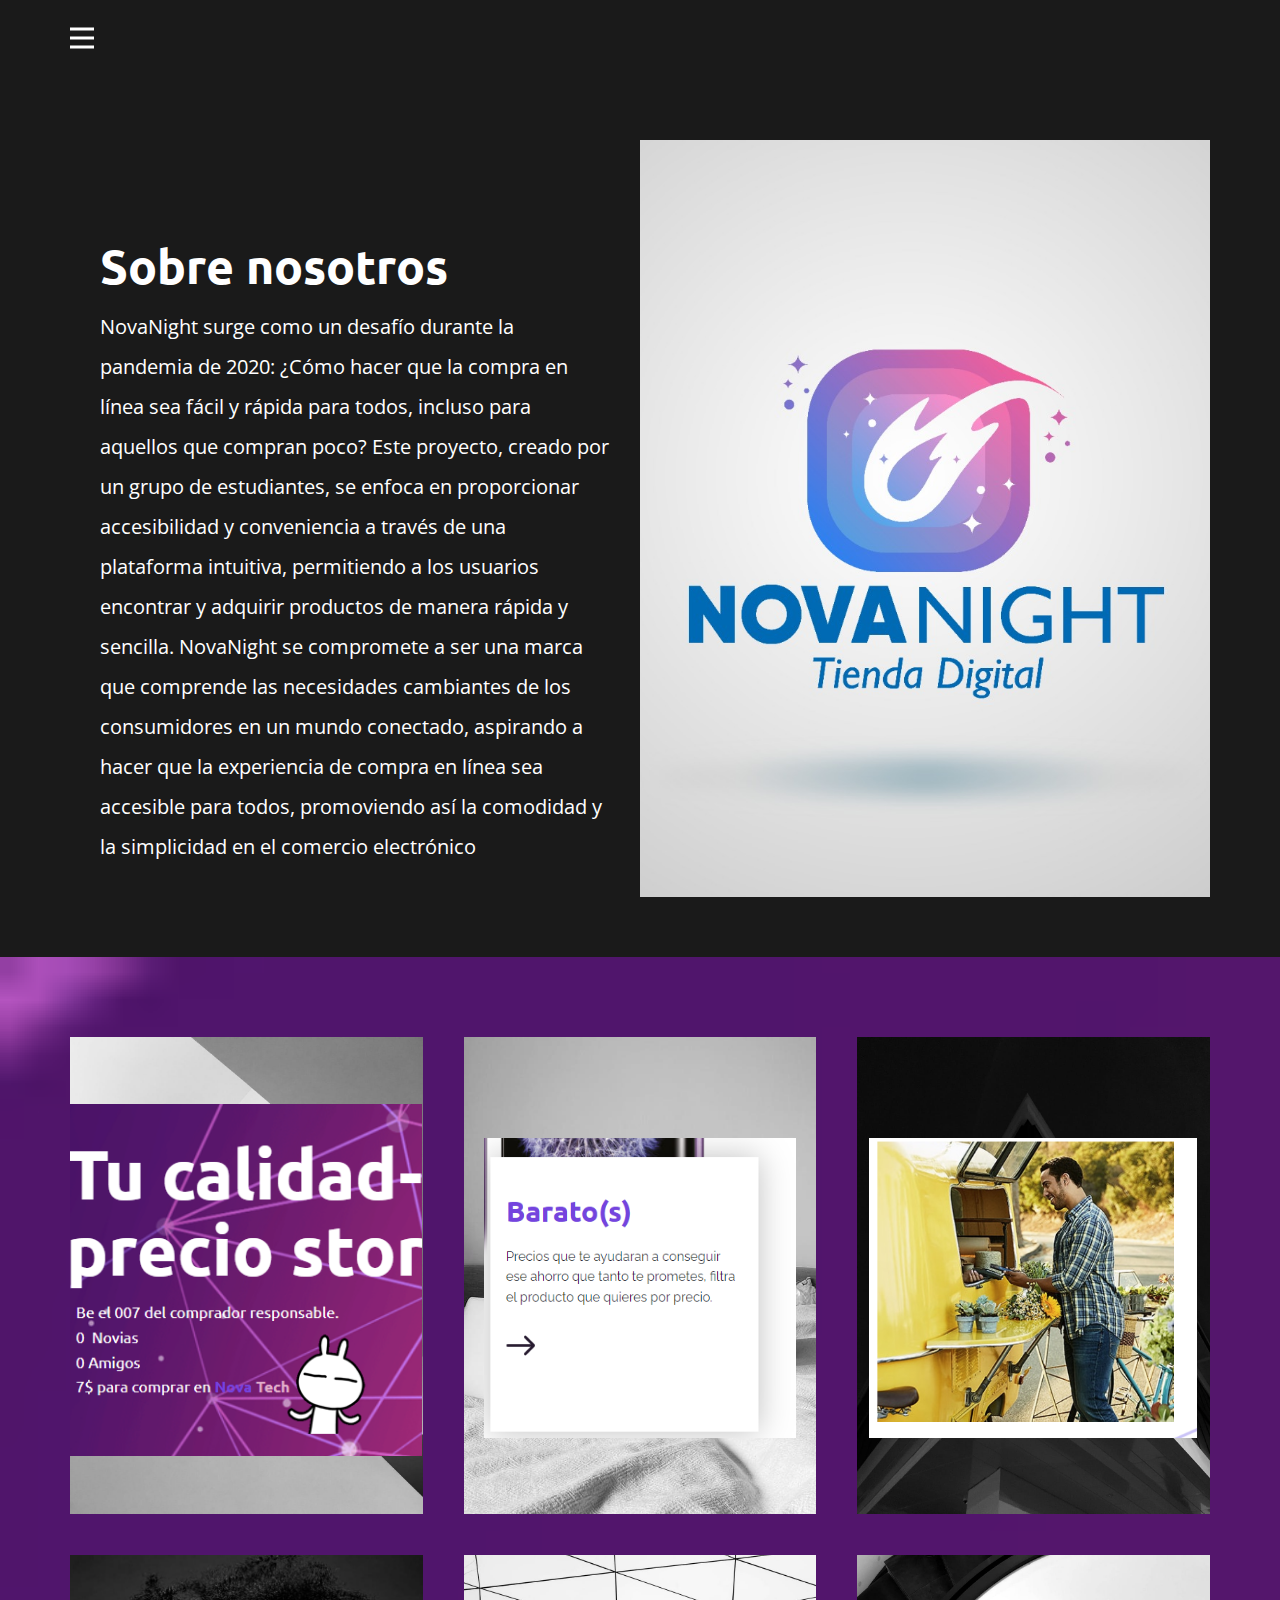
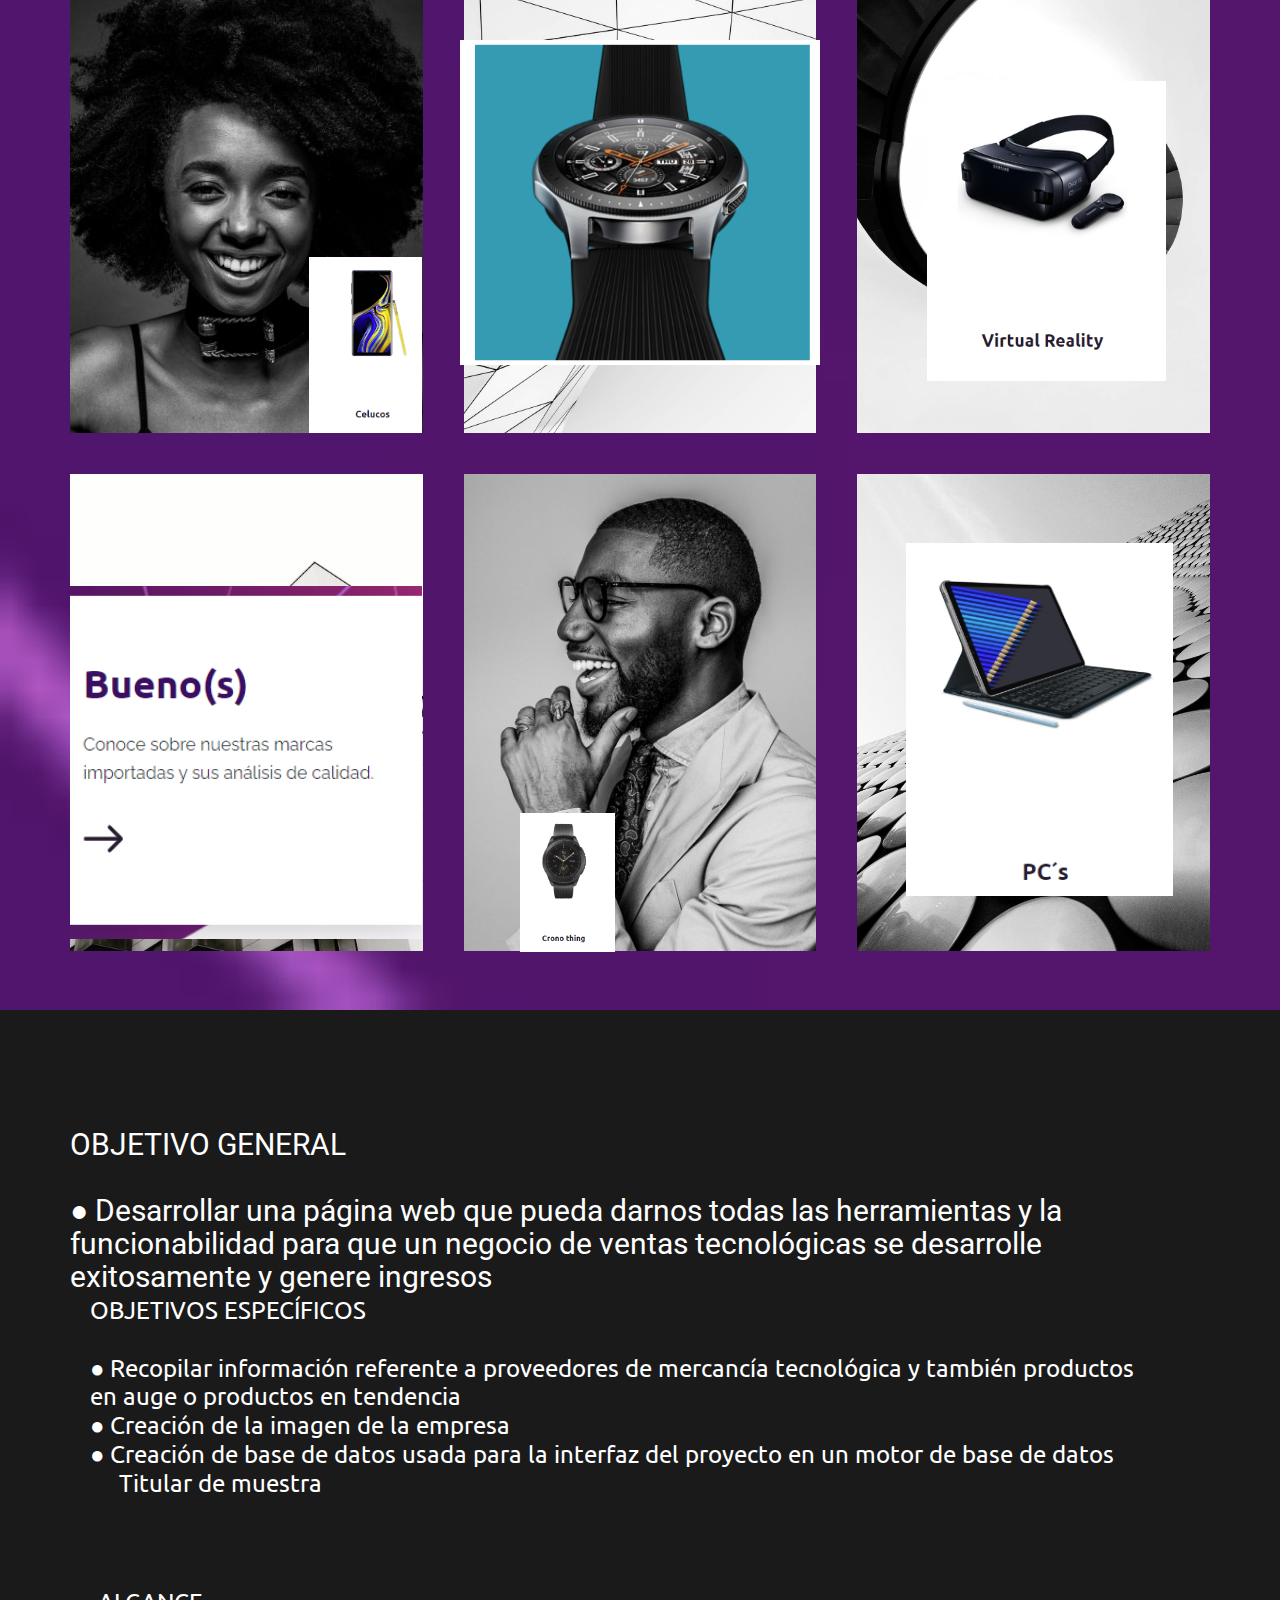
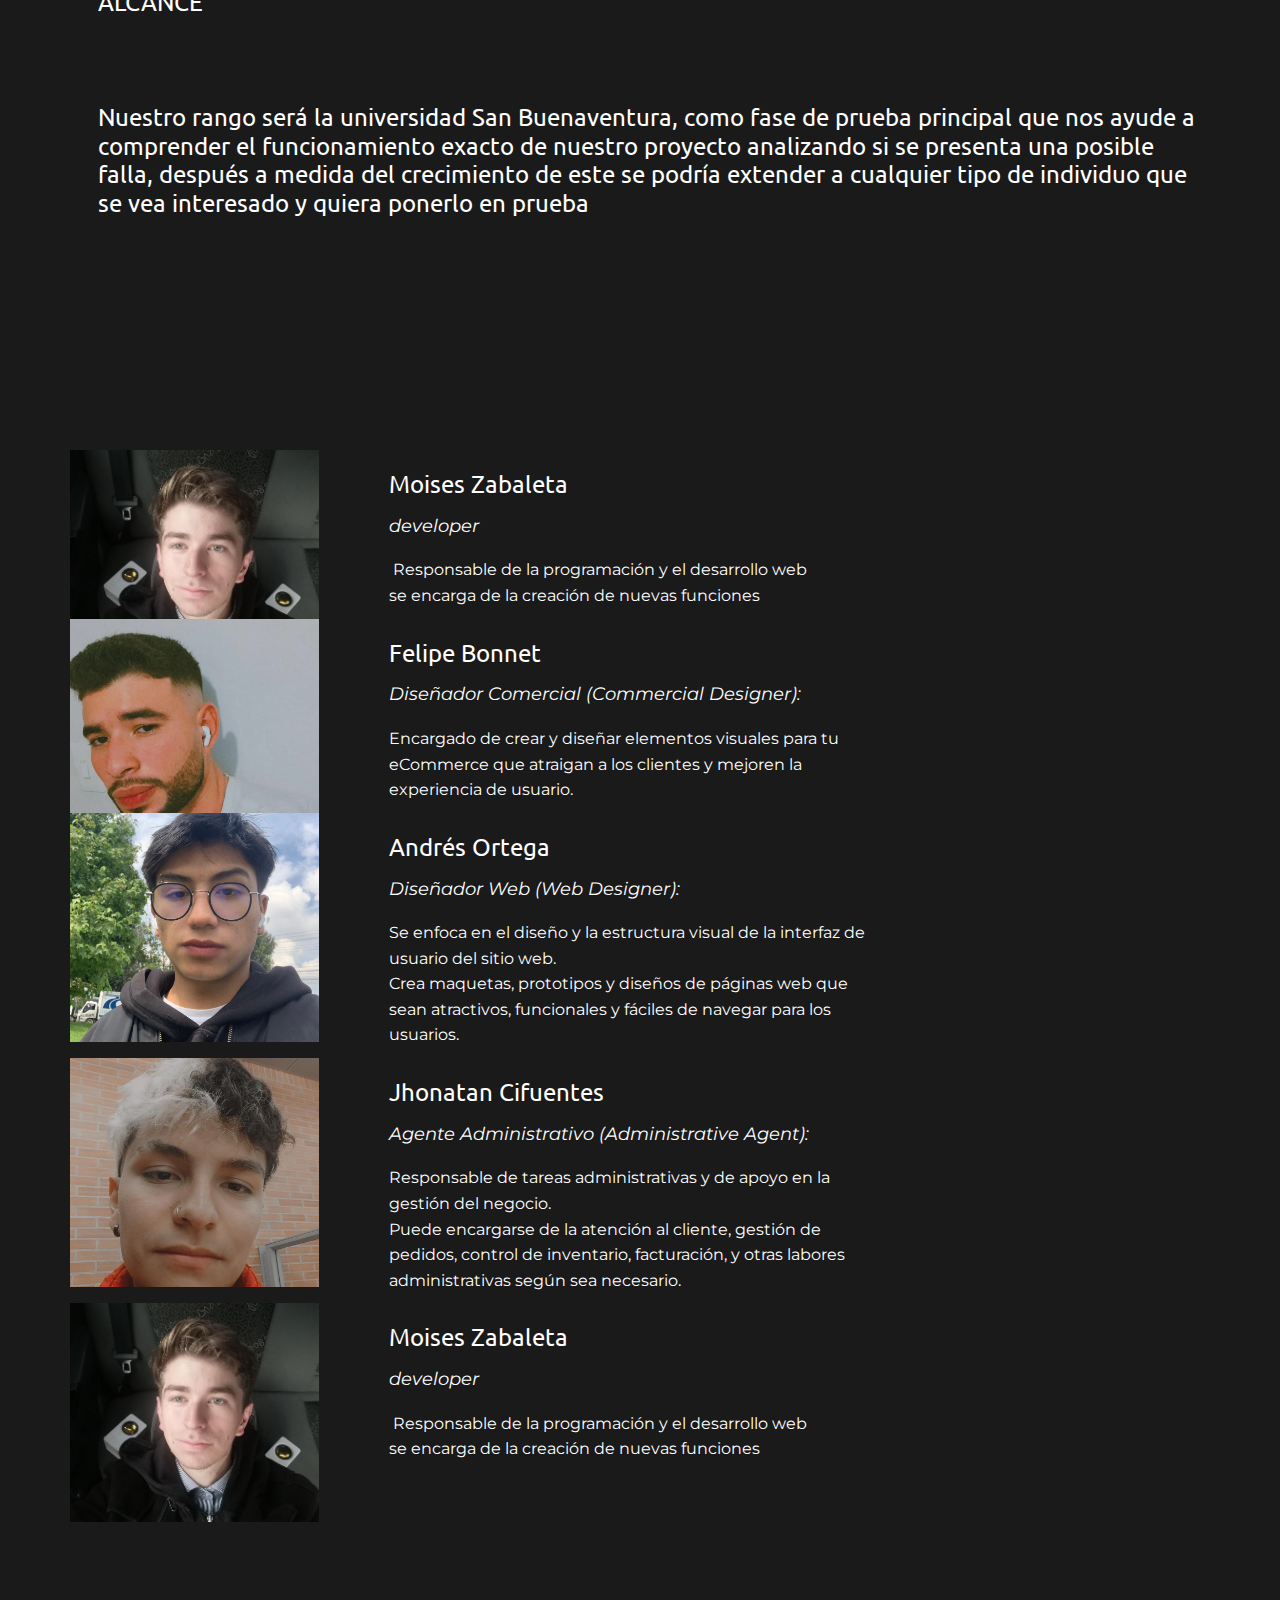
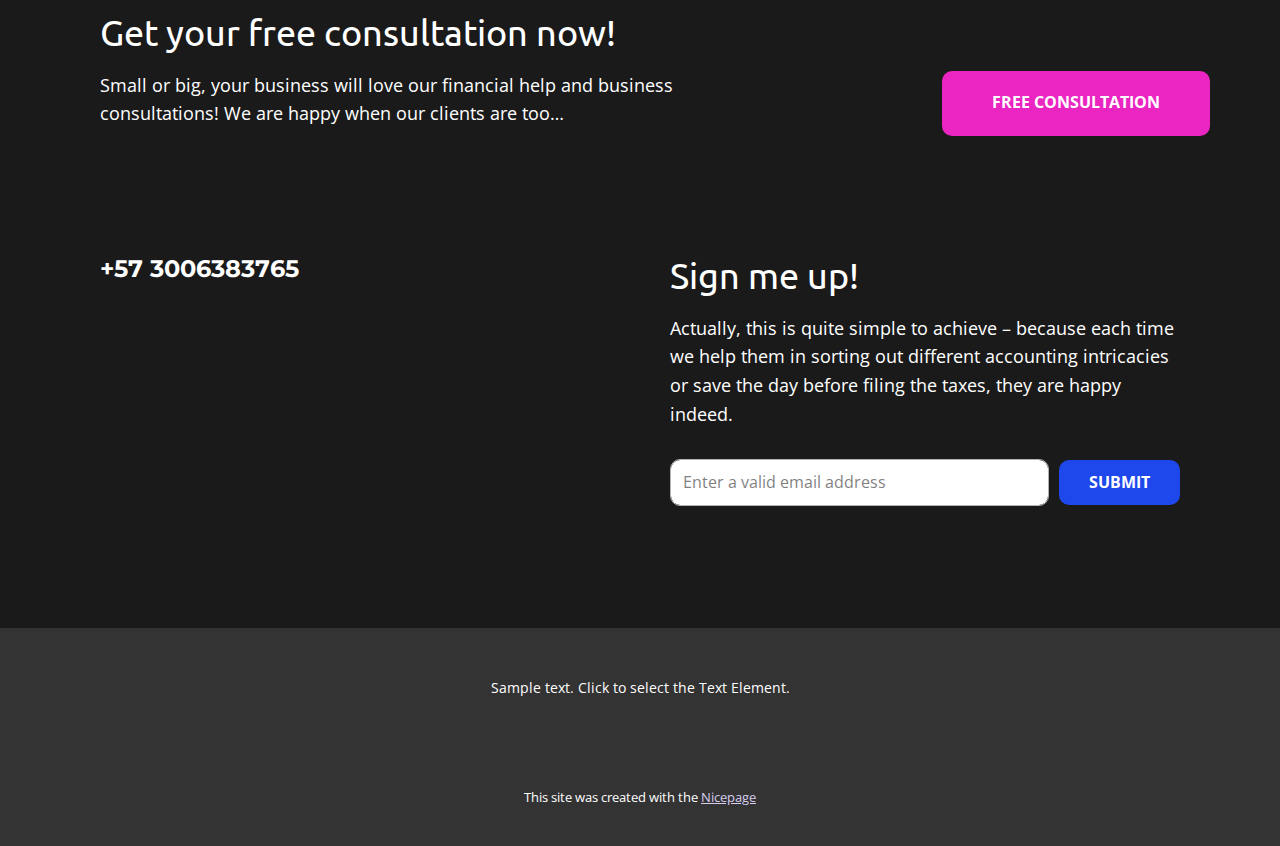
<file: Portfolio.html>
<!DOCTYPE html>
<html style="font-size: 16px;" lang="es"><head>
    <meta name="viewport" content="width=device-width, initial-scale=1.0">
    <meta charset="utf-8">
    <meta name="keywords" content="About">
    <meta name="description" content="">
    <title>Portfolio</title>
    <link rel="stylesheet" href="nicepage.css" media="screen">
<link rel="stylesheet" href="Portfolio.css" media="screen">
    <script class="u-script" type="text/javascript" src="jquery-1.9.1.min.js" defer=""></script>
    <script class="u-script" type="text/javascript" src="nicepage.js" defer=""></script>
    <meta name="generator" content="Nicepage 6.8.7, nicepage.com">
    <meta name="referrer" content="origin">
    <link id="u-theme-google-font" rel="stylesheet" href="https://fonts.googleapis.com/css?family=Roboto:100,100i,300,300i,400,400i,500,500i,700,700i,900,900i|Open+Sans:300,300i,400,400i,500,500i,600,600i,700,700i,800,800i">
    <link id="u-page-google-font" rel="stylesheet" href="https://fonts.googleapis.com/css?family=Ubuntu:300,300i,400,400i,500,500i,700,700i|Montserrat:100,100i,200,200i,300,300i,400,400i,500,500i,600,600i,700,700i,800,800i,900,900i">
    
    
    
    
    
    
    <script type="application/ld+json">{
		"@context": "http://schema.org",
		"@type": "Organization",
		"name": ""
}</script>
    <meta name="theme-color" content="#9d8ad8">
    <meta property="og:title" content="Portfolio">
    <meta property="og:type" content="website">
  <meta data-intl-tel-input-cdn-path="intlTelInput/"></head>
  <body data-path-to-root="./" data-include-products="false" class="u-body u-overlap u-overlap-contrast u-overlap-transparent u-xl-mode" data-lang="es"><header class="u-clearfix u-container-align-left u-header u-header" id="sec-bacc"><div class="u-clearfix u-sheet u-sheet-1">
        <nav class="u-menu u-menu-hamburger u-offcanvas u-menu-1" data-responsive-from="XL">
          <div class="menu-collapse" style="font-size: 1rem; letter-spacing: 0px;">
            <a class="u-button-style u-custom-left-right-menu-spacing u-custom-padding-bottom u-custom-top-bottom-menu-spacing u-nav-link u-text-active-palette-1-base u-text-hover-palette-2-base" href="#">
              <svg class="u-svg-link" viewBox="0 0 24 24"><use xlink:href="#menu-hamburger"></use></svg>
              <svg class="u-svg-content" version="1.1" id="menu-hamburger" viewBox="0 0 16 16" x="0px" y="0px" xmlns:xlink="http://www.w3.org/1999/xlink" xmlns="http://www.w3.org/2000/svg"><g><rect y="1" width="16" height="2"></rect><rect y="7" width="16" height="2"></rect><rect y="13" width="16" height="2"></rect>
</g></svg>
            </a>
          </div>
          <div class="u-nav-container">
            <ul class="u-nav u-unstyled u-nav-1"><li class="u-nav-item"><a class="u-button-style u-nav-link u-text-active-palette-1-base u-text-hover-palette-2-base" href="Portfolio.html" style="padding: 10px 20px;">Portfolio</a>
</li></ul>
          </div>
          <div class="u-nav-container-collapse">
            <div class="u-black u-container-style u-inner-container-layout u-opacity u-opacity-95 u-sidenav">
              <div class="u-inner-container-layout u-sidenav-overflow">
                <div class="u-menu-close"></div>
                <ul class="u-align-center u-nav u-popupmenu-items u-unstyled u-nav-2"><li class="u-nav-item"><a class="u-button-style u-nav-link" href="Portfolio.html">Portfolio</a>
</li></ul>
              </div>
            </div>
            <div class="u-black u-menu-overlay u-opacity u-opacity-70"></div>
          </div>
        </nav>
      </div></header>
    <section class="u-align-left u-clearfix u-grey-90 u-section-1" id="sec-6893">
      <div class="u-clearfix u-sheet u-sheet-1">
        <div class="data-layout-selected u-clearfix u-expanded-width u-layout-wrap u-layout-wrap-1">
          <div class="u-layout">
            <div class="u-layout-row">
              <div class="u-container-style u-layout-cell u-size-30 u-layout-cell-1">
                <div class="u-container-layout u-container-layout-1">
                  <h1 class="u-align-left u-text u-text-1">Sobre nosotros</h1>
                  <p class="u-align-left u-text u-text-2"> NovaNight surge como un desafío durante la pandemia de 2020: ¿Cómo hacer que la compra en línea sea fácil y rápida para todos, incluso para aquellos que compran poco? Este proyecto, creado por un grupo de estudiantes, se enfoca en proporcionar accesibilidad y conveniencia a través de una plataforma intuitiva, permitiendo a los usuarios encontrar y adquirir productos de manera rápida y sencilla. NovaNight se compromete a ser una marca que comprende las necesidades cambiantes de los consumidores en un mundo conectado, aspirando a hacer que la experiencia de compra en línea sea accesible para todos, promoviendo así la comodidad y la simplicidad en el comercio electrónico<br>
                  </p>
                </div>
              </div>
              <div class="u-container-style u-image u-layout-cell u-size-30 u-image-1" data-image-width="1600" data-image-height="1048">
                <div class="u-container-layout u-container-layout-2"></div>
              </div>
            </div>
          </div>
        </div>
      </div>
    </section>
    <section class="u-align-center u-clearfix u-image u-section-2" id="sec-b7e9" data-image-width="88" data-image-height="59">
      <div class="u-clearfix u-sheet u-sheet-1">
        <div class="custom-expanded u-gallery u-layout-grid u-lightbox u-show-text-on-hover u-gallery-1">
          <div class="u-gallery-inner u-gallery-inner-1">
            <div class="u-effect-fade u-effect-hover-zoom u-gallery-item">
              <div class="u-back-slide" data-image-width="1125" data-image-height="1500">
                <img class="u-back-image u-expanded" src="images/pexels-photo-4107897.jpeg">
              </div>
              <div class="u-over-slide u-shading u-over-slide-1"></div>
            </div>
            <div class="u-effect-fade u-effect-hover-zoom u-gallery-item">
              <div class="u-back-slide" data-image-width="608" data-image-height="1080">
                <img class="u-back-image u-expanded" src="images/pexels-photo-7766563.jpeg">
              </div>
              <div class="u-over-slide u-shading u-over-slide-2"></div>
            </div>
            <div class="u-effect-fade u-effect-hover-zoom u-gallery-item">
              <div class="u-back-slide" data-image-width="1147" data-image-height="1500">
                <img class="u-back-image u-expanded" src="images/pexels-photo-3802239.jpeg">
              </div>
              <div class="u-over-slide u-shading u-over-slide-3"></div>
            </div>
            <div class="u-effect-fade u-effect-hover-zoom u-gallery-item">
              <div class="u-back-slide" data-image-width="720" data-image-height="1080">
                <img class="u-back-image u-expanded" src="images/pexels-photo-3261141.jpeg">
              </div>
              <div class="u-over-slide u-shading u-over-slide-4"></div>
            </div>
            <div class="u-effect-fade u-effect-hover-zoom u-gallery-item">
              <div class="u-back-slide" data-image-width="1000" data-image-height="1500">
                <img class="u-back-image u-expanded" src="images/pexels-photo-3137073.jpeg">
              </div>
              <div class="u-over-slide u-shading u-over-slide-5"></div>
            </div>
            <div class="u-effect-fade u-effect-hover-zoom u-gallery-item">
              <div class="u-back-slide" data-image-width="1125" data-image-height="1500">
                <img class="u-back-image u-expanded" src="images/pexels-photo-2438212.jpeg">
              </div>
              <div class="u-over-slide u-shading u-over-slide-6"></div>
            </div>
            <div class="u-effect-fade u-effect-hover-zoom u-gallery-item u-gallery-item-7">
              <div class="u-back-slide" data-image-width="1280" data-image-height="1280">
                <img class="u-back-image u-expanded" src="images/pexels-francisco-valerio-trujillo-1824392.jpg">
              </div>
              <div class="u-over-slide u-shading u-over-slide-7"></div>
            </div>
            <div class="u-effect-fade u-effect-hover-zoom u-gallery-item u-gallery-item-8">
              <div class="u-back-slide" data-image-width="750" data-image-height="1124">
                <img class="u-back-image u-expanded" src="images/image-asset.jpeg">
              </div>
              <div class="u-over-slide u-shading u-over-slide-8"></div>
            </div>
            <div class="u-effect-fade u-effect-hover-zoom u-gallery-item">
              <div class="u-back-slide" data-image-width="1280" data-image-height="1920">
                <img class="u-back-image u-expanded" src="images/pexels-olga-lioncat-7245550.jpg">
              </div>
              <div class="u-over-slide u-shading u-over-slide-9"></div>
            </div>
          </div>
        </div>
        <img class="u-image u-image-contain u-image-default u-image-1" src="images/image-1.png" alt="" data-image-width="455" data-image-height="412">
        <img class="u-image u-image-contain u-image-default u-image-2" src="images/image-2.png" alt="" data-image-width="282" data-image-height="372">
        <img class="u-image u-image-default u-image-3" src="images/image-3.png" alt="" data-image-width="498" data-image-height="365">
        <img class="u-image u-image-default u-image-4" src="images/image.png" alt="" data-image-width="380" data-image-height="324">
        <img class="u-image u-image-contain u-image-default u-image-5" src="images/image-5.png" alt="" data-image-width="296" data-image-height="430">
        <img class="u-image u-image-contain u-image-default u-image-6" src="images/image-6.png" alt="" data-image-width="289" data-image-height="452">
        <img class="u-image u-image-contain u-image-default u-image-7" src="images/image-7.png" alt="" data-image-width="328" data-image-height="411">
        <img class="u-image u-image-contain u-image-default u-image-8" src="images/image-8.png" alt="" data-image-width="468" data-image-height="428">
        <img class="u-image u-image-default u-image-9" src="images/image-9.png" alt="" data-image-width="391" data-image-height="376">
      </div>
    </section>
    <section class="u-clearfix u-grey-90 u-section-3" id="sec-babe">
      <div class="u-clearfix u-sheet u-sheet-1">
        <h1 class="u-text u-text-default u-title u-text-1">OBJETIVO GENERAL <br>
          <br>●	Desarrollar una página web que pueda darnos todas las herramientas y la funcionabilidad para que un negocio de ventas tecnológicas se desarrolle exitosamente y genere ingresos <br>
        </h1>
        <h5 class="u-text u-text-2">OBJETIVOS ESPECÍFICOS <br>
          <br>●	Recopilar información referente a proveedores de mercancía tecnológica y también productos en auge o productos en tendencia <br>●	Creación de la imagen de la empresa <br>●	Creación de base de datos usada para la interfaz del proyecto en un motor de base de datos 
        </h5>
        <h5 class="u-text u-text-default u-text-3">Titular de muestra</h5>
        <h5 class="u-text u-text-default u-text-4">ALCANCE<br>
          <br>
          <br>
          <br>Nuestro rango será la universidad San Buenaventura, como fase de prueba principal que nos ayude a comprender el funcionamiento exacto de nuestro proyecto analizando si se presenta una posible falla, después a medida del crecimiento de este se podría extender a cualquier tipo de individuo que se vea interesado y quiera ponerlo en prueba 
        </h5>
        <div class="u-expanded-width u-list u-list-1">
          <div class="u-repeater u-repeater-1">
            <div class="u-align-left u-container-align-left-md u-container-align-left-sm u-container-align-left-xs u-container-style u-list-item u-repeater-item">
              <div class="u-container-layout u-similar-container u-container-layout-1">
                <img class="u-image u-image-default u-image-1" alt="" data-image-width="1280" data-image-height="960" src="images/WhatsAppImage2024-04-15at20.19.151.jpeg">
                <h3 class="u-align-left-md u-align-left-sm u-align-left-xs u-custom-font u-font-ubuntu u-text u-text-default u-text-5">Moises Zabaleta</h3>
                <h6 class="u-custom-font u-font-montserrat u-text u-text-default u-text-6">developer</h6>
                <p class="u-custom-font u-font-montserrat u-text u-text-7">&nbsp;Responsable de la programación y el desarrollo web&nbsp;&nbsp;<br>se encarga de la creación de nuevas funciones&nbsp;&nbsp;
                </p>
              </div>
            </div>
            <div class="u-align-left u-container-align-left-md u-container-align-left-sm u-container-align-left-xs u-container-style u-list-item u-repeater-item">
              <div class="u-container-layout u-similar-container u-container-layout-2">
                <img class="u-image u-image-default u-image-2" alt="" data-image-width="899" data-image-height="1599" src="images/WhatsAppImage2024-04-15at20.19.152.jpeg">
                <h3 class="u-align-left-md u-align-left-sm u-align-left-xs u-custom-font u-font-ubuntu u-text u-text-default u-text-8">Felipe Bonnet </h3>
                <h6 class="u-custom-font u-font-montserrat u-text u-text-default u-text-9">Diseñador Comercial (Commercial Designer): </h6>
                <p class="u-custom-font u-font-montserrat u-text u-text-10"> Encargado de crear y diseñar elementos visuales para tu eCommerce que atraigan a los clientes y mejoren la experiencia de usuario.</p>
              </div>
            </div>
            <div class="u-align-left u-container-align-left-md u-container-align-left-sm u-container-align-left-xs u-container-style u-list-item u-repeater-item">
              <div class="u-container-layout u-similar-container u-container-layout-3">
                <img class="u-image u-image-default u-image-3" alt="" data-image-width="960" data-image-height="1280" src="images/WhatsAppImage2024-04-15at20.19.16.jpeg">
                <h3 class="u-align-left-md u-align-left-sm u-align-left-xs u-custom-font u-font-ubuntu u-text u-text-default u-text-11">Andrés Ortega</h3>
                <h6 class="u-custom-font u-font-montserrat u-text u-text-default u-text-12">Diseñador Web (Web Designer): </h6>
                <p class="u-custom-font u-font-montserrat u-text u-text-13"> Se enfoca en el diseño y la estructura visual de la interfaz de usuario del sitio web.<br>Crea maquetas, prototipos y diseños de páginas web que sean atractivos, funcionales y fáciles de navegar para los usuarios.
                </p>
              </div>
            </div>
            <div class="u-align-left u-container-align-left-md u-container-align-left-sm u-container-align-left-xs u-container-style u-list-item u-repeater-item">
              <div class="u-container-layout u-similar-container u-container-layout-4">
                <img class="u-image u-image-default u-image-4" alt="" data-image-width="899" data-image-height="1599" src="images/WhatsAppImage2024-04-15at20.19.15.jpeg">
                <h3 class="u-align-left-md u-align-left-sm u-align-left-xs u-custom-font u-font-ubuntu u-text u-text-default u-text-14">Jhonatan Cifuentes&nbsp;&nbsp;</h3>
                <h6 class="u-custom-font u-font-montserrat u-text u-text-default u-text-15">Agente Administrativo (Administrative Agent): </h6>
                <p class="u-custom-font u-font-montserrat u-text u-text-16">Responsable de tareas administrativas y de apoyo en la gestión del negocio.<br>Puede encargarse de la atención al cliente, gestión de pedidos, control de inventario, facturación, y otras labores administrativas según sea necesario. 
                </p>
              </div>
            </div>
            <div class="u-align-left u-container-align-left-md u-container-align-left-sm u-container-align-left-xs u-container-style u-list-item u-repeater-item">
              <div class="u-container-layout u-similar-container u-container-layout-5">
                <img class="u-image u-image-default u-image-5" alt="" data-image-width="1280" data-image-height="960" src="images/WhatsAppImage2024-04-15at20.19.151.jpeg">
                <h3 class="u-align-left-md u-align-left-sm u-align-left-xs u-custom-font u-font-ubuntu u-text u-text-default u-text-17">Moises Zabaleta</h3>
                <h6 class="u-custom-font u-font-montserrat u-text u-text-default u-text-18">developer</h6>
                <p class="u-custom-font u-font-montserrat u-text u-text-19">&nbsp;Responsable de la programación y el desarrollo web&nbsp;&nbsp;<br>se encarga de la creación de nuevas funciones&nbsp;&nbsp;
                </p>
              </div>
            </div>
          </div>
        </div>
      </div>
    </section>
    <section class="u-clearfix u-grey-90 u-section-4" id="sec-eade">
      <div class="u-clearfix u-sheet u-sheet-1">
        <div class="data-layout-selected u-clearfix u-expanded-width u-layout-wrap u-layout-wrap-1">
          <div class="u-layout">
            <div class="u-layout-col">
              <div class="u-size-30">
                <div class="u-layout-row">
                  <div class="u-container-style u-layout-cell u-size-30-lg u-size-30-md u-size-30-sm u-size-30-xs u-size-35-xl u-layout-cell-1">
                    <div class="u-container-layout u-container-layout-1">
                      <h2 class="u-custom-font u-font-ubuntu u-text u-text-default u-text-1"> Get your free consultation now!</h2>
                      <p class="u-text u-text-default u-text-2"> Small or big, your business will love our financial help and business consultations! We are happy when our clients are too…</p>
                    </div>
                  </div>
                  <div class="u-container-align-left-sm u-container-align-left-xs u-container-align-right-lg u-container-align-right-md u-container-align-right-xl u-container-style u-layout-cell u-size-25-xl u-size-30-lg u-size-30-md u-size-30-sm u-size-30-xs u-layout-cell-2">
                    <div class="u-container-layout u-valign-middle u-container-layout-2">
                      <a href="#" class="u-align-left-sm u-align-left-xs u-align-right-lg u-align-right-md u-align-right-xl u-border-none u-btn u-btn-round u-button-style u-palette-2-base u-radius-10 u-btn-1">free consultation</a>
                    </div>
                  </div>
                </div>
              </div>
              <div class="u-size-30">
                <div class="u-layout-row">
                  <div class="u-container-style u-layout-cell u-size-30 u-layout-cell-3">
                    <div class="u-container-layout u-container-layout-3">
                      <h4 class="u-custom-font u-font-montserrat u-text u-text-3"> +57 3006383765<br>
                        <br>
                      </h4>
                    </div>
                  </div>
                  <div class="u-container-style u-layout-cell u-size-30 u-layout-cell-4">
                    <div class="u-container-layout u-valign-top-md u-valign-top-sm u-valign-top-xs u-container-layout-4">
                      <h2 class="u-custom-font u-font-ubuntu u-text u-text-default u-text-4"> Sign me up!</h2>
                      <p class="u-text u-text-default u-text-5"> Actually, this is quite simple to achieve – because each time we help them in sorting out different accounting intricacies or save the day before filing the taxes, they are happy indeed.</p>
                      <div class="u-expanded-width u-form u-form-1">
                        <form action="https://forms.nicepagesrv.com/v2/form/process" class="u-clearfix u-form-horizontal u-form-spacing-10 u-inner-form" source="email" name="form" style="padding: 0px;">
                          <div class="u-form-email u-form-group u-label-none">
                            <label for="email-5b2e" class="u-label">Email</label>
                            <input type="email" placeholder="Enter a valid email address" id="email-5b2e" name="email" class="u-input u-input-rectangle u-radius-10" required="">
                          </div>
                          <div class="u-align-left u-form-group u-form-submit u-label-none">
                            <a href="#" class="u-border-none u-btn u-btn-round u-btn-submit u-button-style u-palette-4-base u-radius-10 u-btn-2">Submit</a>
                            <input type="submit" value="submit" class="u-form-control-hidden">
                          </div>
                          <div class="u-form-send-message u-form-send-success"> Thank you! Your message has been sent. </div>
                          <div class="u-form-send-error u-form-send-message"> Unable to send your message. Please fix errors then try again. </div>
                          <input type="hidden" value="" name="recaptchaResponse">
                          <input type="hidden" name="formServices" value="d91912d1-1dff-53d0-88cd-75b3778d02ab">
                        </form>
                      </div>
                    </div>
                  </div>
                </div>
              </div>
            </div>
          </div>
        </div>
      </div>
    </section>
    
    
    
    <footer class="u-align-center u-clearfix u-footer u-grey-80 u-footer" id="sec-0e1f"><div class="u-clearfix u-sheet u-sheet-1">
        <p class="u-small-text u-text u-text-variant u-text-1">Sample text. Click to select the Text Element.</p>
      </div></footer>
    <section class="u-backlink u-clearfix u-grey-80">
      <p class="u-text">
        <span>This site was created with the </span>
        <a class="u-link" href="https://nicepage.com/" target="_blank" rel="nofollow">
          <span>Nicepage</span>
        </a>
      </p>
    </section>
  
</body></html>
</file>
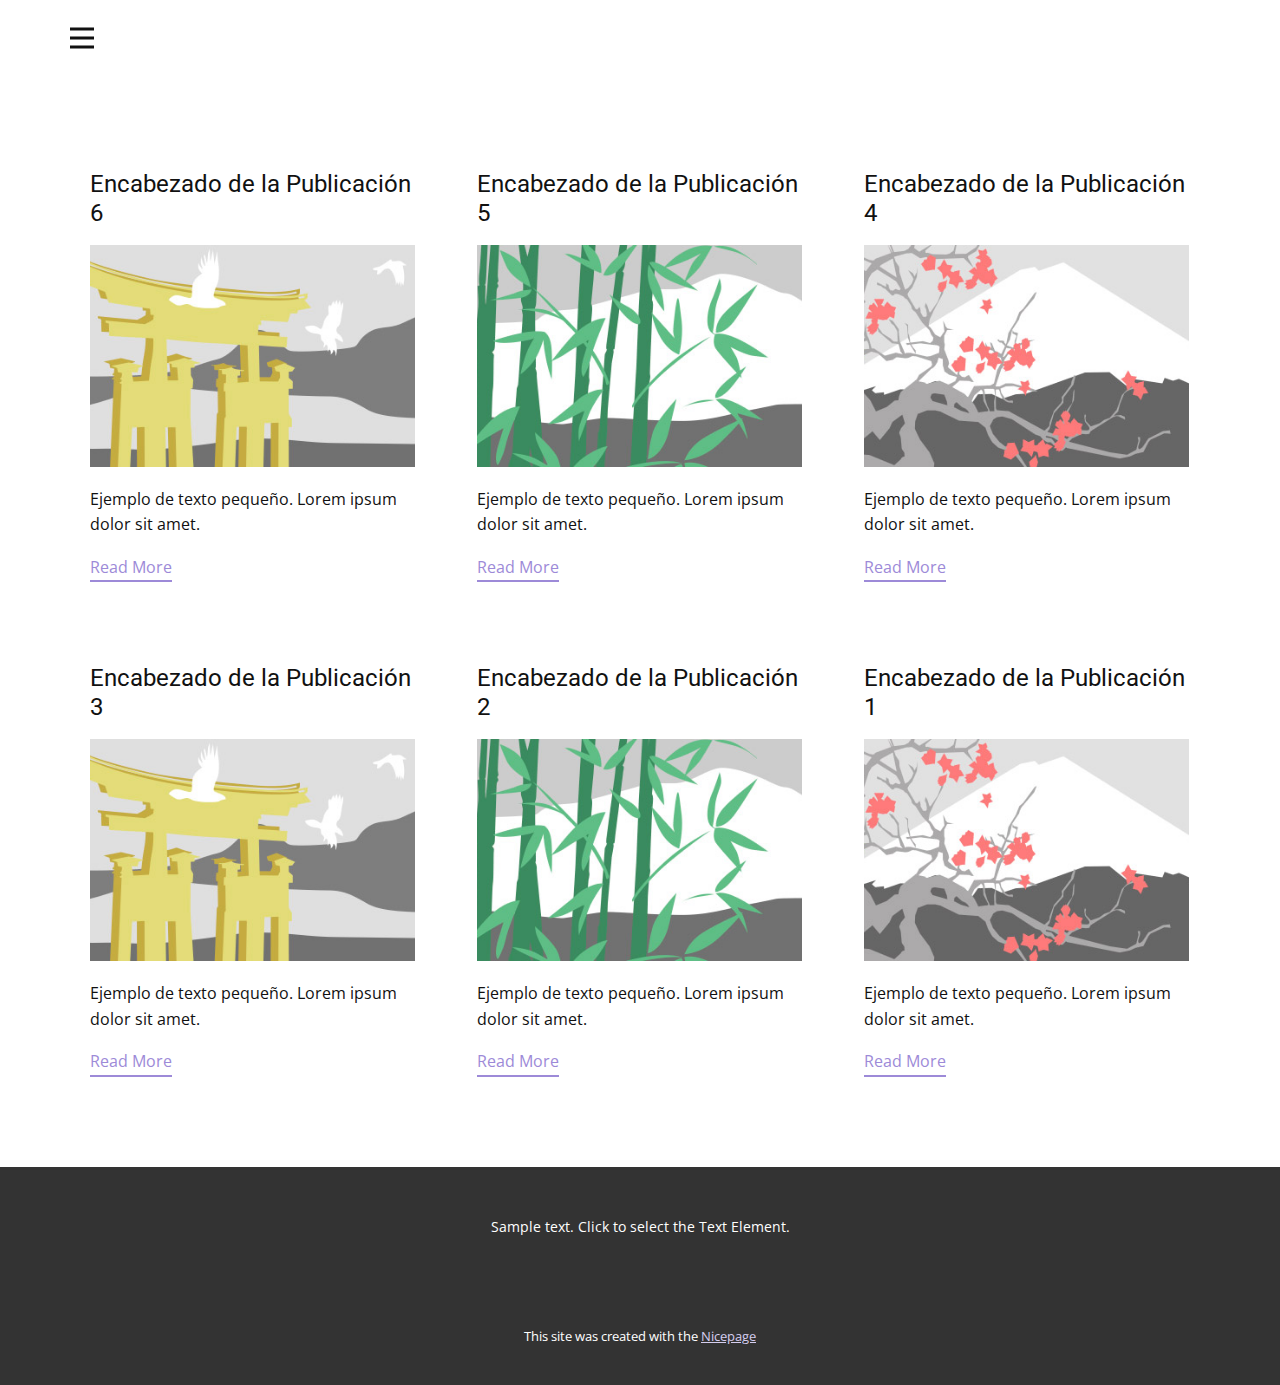
<file: blog/blog.html>
<!DOCTYPE html>
<html style="font-size: 16px;" lang="es"><head>
    <meta name="viewport" content="width=device-width, initial-scale=1.0">
    <meta charset="utf-8">
    <meta name="keywords" content="">
    <meta name="description" content="">
    <title>Blog</title>
    <link rel="stylesheet" href="../nicepage.css" media="screen">
<link rel="stylesheet" href="../Blog-Template.css" media="screen">
    <script class="u-script" type="text/javascript" src="../jquery-1.9.1.min.js" defer=""></script>
    <script class="u-script" type="text/javascript" src="../nicepage.js" defer=""></script>
    <meta name="generator" content="Nicepage 6.8.7, nicepage.com">
    <link id="u-theme-google-font" rel="stylesheet" href="https://fonts.googleapis.com/css?family=Roboto:100,100i,300,300i,400,400i,500,500i,700,700i,900,900i|Open+Sans:300,300i,400,400i,500,500i,600,600i,700,700i,800,800i">
    
    
    
    <script type="application/ld+json">{
		"@context": "http://schema.org",
		"@type": "Organization",
		"name": ""
}</script>
    <meta name="theme-color" content="#9d8ad8">
  <meta data-intl-tel-input-cdn-path="intlTelInput/"></head>
  <body data-path-to-root="./" data-include-products="false" class="u-body u-xl-mode" data-lang="es"><header class="u-clearfix u-container-align-left u-header u-header" id="sec-bacc"><div class="u-clearfix u-sheet u-sheet-1">
        <nav class="u-menu u-menu-hamburger u-offcanvas u-menu-1" data-responsive-from="XL">
          <div class="menu-collapse" style="font-size: 1rem; letter-spacing: 0px;">
            <a class="u-button-style u-custom-left-right-menu-spacing u-custom-padding-bottom u-custom-top-bottom-menu-spacing u-nav-link u-text-active-palette-1-base u-text-hover-palette-2-base" href="#">
              <svg class="u-svg-link" viewBox="0 0 24 24"><use xlink:href="#menu-hamburger"></use></svg>
              <svg class="u-svg-content" version="1.1" id="menu-hamburger" viewBox="0 0 16 16" x="0px" y="0px" xmlns:xlink="http://www.w3.org/1999/xlink" xmlns="http://www.w3.org/2000/svg"><g><rect y="1" width="16" height="2"></rect><rect y="7" width="16" height="2"></rect><rect y="13" width="16" height="2"></rect>
</g></svg>
            </a>
          </div>
          <div class="u-nav-container">
            <ul class="u-nav u-unstyled u-nav-1"><li class="u-nav-item"><a class="u-button-style u-nav-link u-text-active-palette-1-base u-text-hover-palette-2-base" href="../Portfolio.html" style="padding: 10px 20px;">Portfolio</a>
</li></ul>
          </div>
          <div class="u-nav-container-collapse">
            <div class="u-black u-container-style u-inner-container-layout u-opacity u-opacity-95 u-sidenav">
              <div class="u-inner-container-layout u-sidenav-overflow">
                <div class="u-menu-close"></div>
                <ul class="u-align-center u-nav u-popupmenu-items u-unstyled u-nav-2"><li class="u-nav-item"><a class="u-button-style u-nav-link" href="../Portfolio.html">Portfolio</a>
</li></ul>
              </div>
            </div>
            <div class="u-black u-menu-overlay u-opacity u-opacity-70"></div>
          </div>
        </nav>
      </div></header>
    <section class="u-clearfix u-section-1" id="sec-4a62">
      <div class="u-clearfix u-sheet u-valign-middle u-sheet-1"><!--blog--><!--blog_options_json--><!--{"type":"Recent","source":"","tags":"","count":""}--><!--/blog_options_json-->
        <div class="u-blog u-expanded-width u-repeater u-repeater-1"><!--blog_post-->
          <div class="u-blog-post u-container-style u-repeater-item u-white u-repeater-item-1">
            <div class="u-container-layout u-similar-container u-valign-top u-container-layout-1"><!--blog_post_header-->
              <h4 class="u-blog-control u-text u-text-1">
                <a class="u-post-header-link" href="../blog/enviar-5.html">Encabezado de la Publicación 6</a>
              </h4><!--/blog_post_header--><!--blog_post_image-->
              <a class="u-post-header-link" href="../blog/enviar-5.html"><img alt="" class="u-blog-control u-expanded-width u-image u-image-default u-image-1" src="../images/8ad73f3c.jpeg"></a><!--/blog_post_image--><!--blog_post_content-->
              <div class="u-blog-control u-post-content u-text u-text-2 fr-view">Ejemplo de texto pequeño. Lorem ipsum dolor sit amet.</div><!--/blog_post_content--><!--blog_post_readmore-->
              <a href="../blog/enviar-5.html" class="u-blog-control u-border-2 u-border-palette-1-base u-btn u-btn-rectangle u-button-style u-none u-btn-1"><!--blog_post_readmore_content--><!--options_json--><!--{"content":"Read More","defaultValue":"Lee mas"}--><!--/options_json-->Read More<!--/blog_post_readmore_content--></a><!--/blog_post_readmore-->
            </div>
          </div><div class="u-blog-post u-container-style u-repeater-item u-video-cover u-white">
            <div class="u-container-layout u-similar-container u-valign-top u-container-layout-2"><!--blog_post_header-->
              <h4 class="u-blog-control u-text u-text-3">
                <a class="u-post-header-link" href="../blog/enviar-4.html">Encabezado de la Publicación 5</a>
              </h4><!--/blog_post_header--><!--blog_post_image-->
              <a class="u-post-header-link" href="../blog/enviar-4.html"><img alt="" class="u-blog-control u-expanded-width u-image u-image-default u-image-2" src="../images/68f64b9d.jpeg"></a><!--/blog_post_image--><!--blog_post_content-->
              <div class="u-blog-control u-post-content u-text u-text-4 fr-view">Ejemplo de texto pequeño. Lorem ipsum dolor sit amet.</div><!--/blog_post_content--><!--blog_post_readmore-->
              <a href="../blog/enviar-4.html" class="u-blog-control u-border-2 u-border-palette-1-base u-btn u-btn-rectangle u-button-style u-none u-btn-2"><!--blog_post_readmore_content--><!--options_json--><!--{"content":"Read More","defaultValue":"Lee mas"}--><!--/options_json-->Read More<!--/blog_post_readmore_content--></a><!--/blog_post_readmore-->
            </div>
          </div><div class="u-blog-post u-container-style u-repeater-item u-video-cover u-white">
            <div class="u-container-layout u-similar-container u-valign-top u-container-layout-3"><!--blog_post_header-->
              <h4 class="u-blog-control u-text u-text-5">
                <a class="u-post-header-link" href="../blog/enviar-3.html">Encabezado de la Publicación 4</a>
              </h4><!--/blog_post_header--><!--blog_post_image-->
              <a class="u-post-header-link" href="../blog/enviar-3.html"><img alt="" class="u-blog-control u-expanded-width u-image u-image-default u-image-3" src="../images/0fd3416c.jpeg"></a><!--/blog_post_image--><!--blog_post_content-->
              <div class="u-blog-control u-post-content u-text u-text-6 fr-view">Ejemplo de texto pequeño. Lorem ipsum dolor sit amet.</div><!--/blog_post_content--><!--blog_post_readmore-->
              <a href="../blog/enviar-3.html" class="u-blog-control u-border-2 u-border-palette-1-base u-btn u-btn-rectangle u-button-style u-none u-btn-3"><!--blog_post_readmore_content--><!--options_json--><!--{"content":"Read More","defaultValue":"Lee mas"}--><!--/options_json-->Read More<!--/blog_post_readmore_content--></a><!--/blog_post_readmore-->
            </div>
          </div><div class="u-blog-post u-container-style u-repeater-item u-white u-repeater-item-1">
            <div class="u-container-layout u-similar-container u-valign-top u-container-layout-1"><!--blog_post_header-->
              <h4 class="u-blog-control u-text u-text-1">
                <a class="u-post-header-link" href="../blog/enviar-2.html">Encabezado de la Publicación 3</a>
              </h4><!--/blog_post_header--><!--blog_post_image-->
              <a class="u-post-header-link" href="../blog/enviar-2.html"><img alt="" class="u-blog-control u-expanded-width u-image u-image-default u-image-1" src="../images/8ad73f3c.jpeg"></a><!--/blog_post_image--><!--blog_post_content-->
              <div class="u-blog-control u-post-content u-text u-text-2 fr-view">Ejemplo de texto pequeño. Lorem ipsum dolor sit amet.</div><!--/blog_post_content--><!--blog_post_readmore-->
              <a href="../blog/enviar-2.html" class="u-blog-control u-border-2 u-border-palette-1-base u-btn u-btn-rectangle u-button-style u-none u-btn-1"><!--blog_post_readmore_content--><!--options_json--><!--{"content":"Read More","defaultValue":"Lee mas"}--><!--/options_json-->Read More<!--/blog_post_readmore_content--></a><!--/blog_post_readmore-->
            </div>
          </div><div class="u-blog-post u-container-style u-repeater-item u-video-cover u-white">
            <div class="u-container-layout u-similar-container u-valign-top u-container-layout-2"><!--blog_post_header-->
              <h4 class="u-blog-control u-text u-text-3">
                <a class="u-post-header-link" href="../blog/enviar-1.html">Encabezado de la Publicación 2</a>
              </h4><!--/blog_post_header--><!--blog_post_image-->
              <a class="u-post-header-link" href="../blog/enviar-1.html"><img alt="" class="u-blog-control u-expanded-width u-image u-image-default u-image-2" src="../images/68f64b9d.jpeg"></a><!--/blog_post_image--><!--blog_post_content-->
              <div class="u-blog-control u-post-content u-text u-text-4 fr-view">Ejemplo de texto pequeño. Lorem ipsum dolor sit amet.</div><!--/blog_post_content--><!--blog_post_readmore-->
              <a href="../blog/enviar-1.html" class="u-blog-control u-border-2 u-border-palette-1-base u-btn u-btn-rectangle u-button-style u-none u-btn-2"><!--blog_post_readmore_content--><!--options_json--><!--{"content":"Read More","defaultValue":"Lee mas"}--><!--/options_json-->Read More<!--/blog_post_readmore_content--></a><!--/blog_post_readmore-->
            </div>
          </div><div class="u-blog-post u-container-style u-repeater-item u-video-cover u-white">
            <div class="u-container-layout u-similar-container u-valign-top u-container-layout-3"><!--blog_post_header-->
              <h4 class="u-blog-control u-text u-text-5">
                <a class="u-post-header-link" href="../blog/enviar.html">Encabezado de la Publicación 1</a>
              </h4><!--/blog_post_header--><!--blog_post_image-->
              <a class="u-post-header-link" href="../blog/enviar.html"><img alt="" class="u-blog-control u-expanded-width u-image u-image-default u-image-3" src="../images/0fd3416c.jpeg"></a><!--/blog_post_image--><!--blog_post_content-->
              <div class="u-blog-control u-post-content u-text u-text-6 fr-view">Ejemplo de texto pequeño. Lorem ipsum dolor sit amet.</div><!--/blog_post_content--><!--blog_post_readmore-->
              <a href="../blog/enviar.html" class="u-blog-control u-border-2 u-border-palette-1-base u-btn u-btn-rectangle u-button-style u-none u-btn-3"><!--blog_post_readmore_content--><!--options_json--><!--{"content":"Read More","defaultValue":"Lee mas"}--><!--/options_json-->Read More<!--/blog_post_readmore_content--></a><!--/blog_post_readmore-->
            </div>
          </div><!--/blog_post--><!--blog_post-->
          <!--/blog_post--><!--blog_post-->
          <!--/blog_post-->
        </div><!--/blog-->
      </div>
    </section>
    
    
    
    <footer class="u-align-center u-clearfix u-footer u-grey-80 u-footer" id="sec-0e1f"><div class="u-clearfix u-sheet u-sheet-1">
        <p class="u-small-text u-text u-text-variant u-text-1">Sample text. Click to select the Text Element.</p>
      </div></footer>
    <section class="u-backlink u-clearfix u-grey-80">
      <p class="u-text">
        <span>This site was created with the </span>
        <a class="u-link" href="https://nicepage.com/" target="_blank" rel="nofollow">
          <span>Nicepage</span>
        </a>
      </p>
    </section>
  
</body></html>
</file>
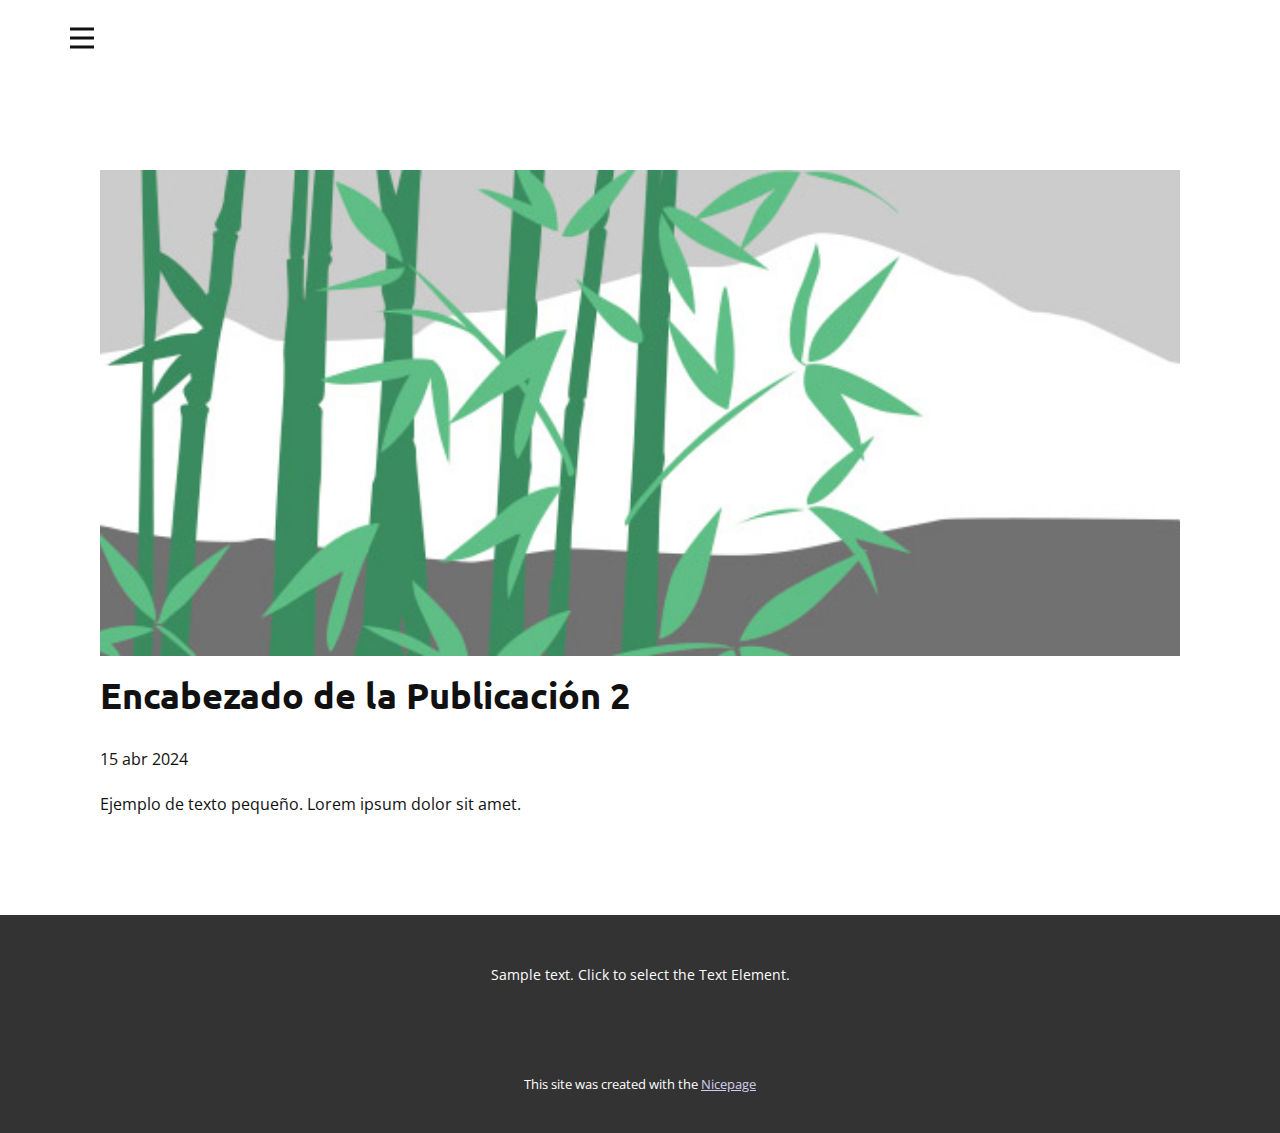
<file: blog/enviar-1.html>
<!DOCTYPE html>
<html style="font-size: 16px;" lang="es"><head>
    <meta name="viewport" content="width=device-width, initial-scale=1.0">
    <meta charset="utf-8">
    <meta name="keywords" content="Encabezado de la Publicación 1">
    <meta name="description" content="">
    <title>Encabezado de la Publicación 2</title>
    <link rel="stylesheet" href="../nicepage.css" media="screen">
<link rel="stylesheet" href="../Post-Template.css" media="screen">
    <script class="u-script" type="text/javascript" src="../jquery-1.9.1.min.js" defer=""></script>
    <script class="u-script" type="text/javascript" src="../nicepage.js" defer=""></script>
    <meta name="generator" content="Nicepage 6.8.7, nicepage.com">
    <link id="u-theme-google-font" rel="stylesheet" href="https://fonts.googleapis.com/css?family=Roboto:100,100i,300,300i,400,400i,500,500i,700,700i,900,900i|Open+Sans:300,300i,400,400i,500,500i,600,600i,700,700i,800,800i">
    <link id="u-page-google-font" rel="stylesheet" href="https://fonts.googleapis.com/css?family=Ubuntu:300,300i,400,400i,500,500i,700,700i">
    
    
    
    <script type="application/ld+json">{
		"@context": "http://schema.org",
		"@type": "Organization",
		"name": ""
}</script>
    <meta name="theme-color" content="#9d8ad8">
  <meta data-intl-tel-input-cdn-path="intlTelInput/"></head>
  <body data-path-to-root="./" data-include-products="false" class="u-body u-xl-mode" data-lang="es"><header class="u-clearfix u-container-align-left u-header u-header" id="sec-bacc"><div class="u-clearfix u-sheet u-sheet-1">
        <nav class="u-menu u-menu-hamburger u-offcanvas u-menu-1" data-responsive-from="XL">
          <div class="menu-collapse" style="font-size: 1rem; letter-spacing: 0px;">
            <a class="u-button-style u-custom-left-right-menu-spacing u-custom-padding-bottom u-custom-top-bottom-menu-spacing u-nav-link u-text-active-palette-1-base u-text-hover-palette-2-base" href="#">
              <svg class="u-svg-link" viewBox="0 0 24 24"><use xlink:href="#menu-hamburger"></use></svg>
              <svg class="u-svg-content" version="1.1" id="menu-hamburger" viewBox="0 0 16 16" x="0px" y="0px" xmlns:xlink="http://www.w3.org/1999/xlink" xmlns="http://www.w3.org/2000/svg"><g><rect y="1" width="16" height="2"></rect><rect y="7" width="16" height="2"></rect><rect y="13" width="16" height="2"></rect>
</g></svg>
            </a>
          </div>
          <div class="u-nav-container">
            <ul class="u-nav u-unstyled u-nav-1"><li class="u-nav-item"><a class="u-button-style u-nav-link u-text-active-palette-1-base u-text-hover-palette-2-base" href="../Portfolio.html" style="padding: 10px 20px;">Portfolio</a>
</li></ul>
          </div>
          <div class="u-nav-container-collapse">
            <div class="u-black u-container-style u-inner-container-layout u-opacity u-opacity-95 u-sidenav">
              <div class="u-inner-container-layout u-sidenav-overflow">
                <div class="u-menu-close"></div>
                <ul class="u-align-center u-nav u-popupmenu-items u-unstyled u-nav-2"><li class="u-nav-item"><a class="u-button-style u-nav-link" href="../Portfolio.html">Portfolio</a>
</li></ul>
              </div>
            </div>
            <div class="u-black u-menu-overlay u-opacity u-opacity-70"></div>
          </div>
        </nav>
      </div></header>
    <section class="u-align-center u-clearfix u-section-1" id="sec-ca6f">
      <div class="u-clearfix u-sheet u-valign-middle-md u-valign-middle-sm u-valign-middle-xs u-sheet-1"><!--post_details--><!--post_details_options_json--><!--{"source":""}--><!--/post_details_options_json--><!--blog_post-->
        <div class="u-container-style u-expanded-width u-post-details u-post-details-1">
          <div class="u-container-layout u-valign-middle u-container-layout-1"><!--blog_post_image-->
            <img alt="" class="u-blog-control u-expanded-width u-image u-image-default u-image-1" src="../images/68f64b9d.jpeg"><!--/blog_post_image--><!--blog_post_header-->
            <h2 class="u-blog-control u-text u-text-1">Encabezado de la Publicación 2</h2><!--/blog_post_header--><!--blog_post_metadata-->
            <div class="u-blog-control u-metadata u-metadata-1"><!--blog_post_metadata_date-->
              <span class="u-meta-date u-meta-icon">15 abr 2024</span><!--/blog_post_metadata_date--><!--blog_post_metadata_category-->
              <!--/blog_post_metadata_category--><!--blog_post_metadata_comments-->
              <!--/blog_post_metadata_comments-->
            </div><!--/blog_post_metadata--><!--blog_post_content-->
            <div class="u-align-justify u-blog-control u-post-content u-text u-text-2 fr-view">
  Ejemplo de texto pequeño. Lorem ipsum dolor sit amet.
  </div><!--/blog_post_content-->
          </div>
        </div><!--/blog_post--><!--/post_details-->
      </div>
    </section>
    
    
    
    <footer class="u-align-center u-clearfix u-footer u-grey-80 u-footer" id="sec-0e1f"><div class="u-clearfix u-sheet u-sheet-1">
        <p class="u-small-text u-text u-text-variant u-text-1">Sample text. Click to select the Text Element.</p>
      </div></footer>
    <section class="u-backlink u-clearfix u-grey-80">
      <p class="u-text">
        <span>This site was created with the </span>
        <a class="u-link" href="https://nicepage.com/" target="_blank" rel="nofollow">
          <span>Nicepage</span>
        </a>
      </p>
    </section>
  
</body></html>
</file>
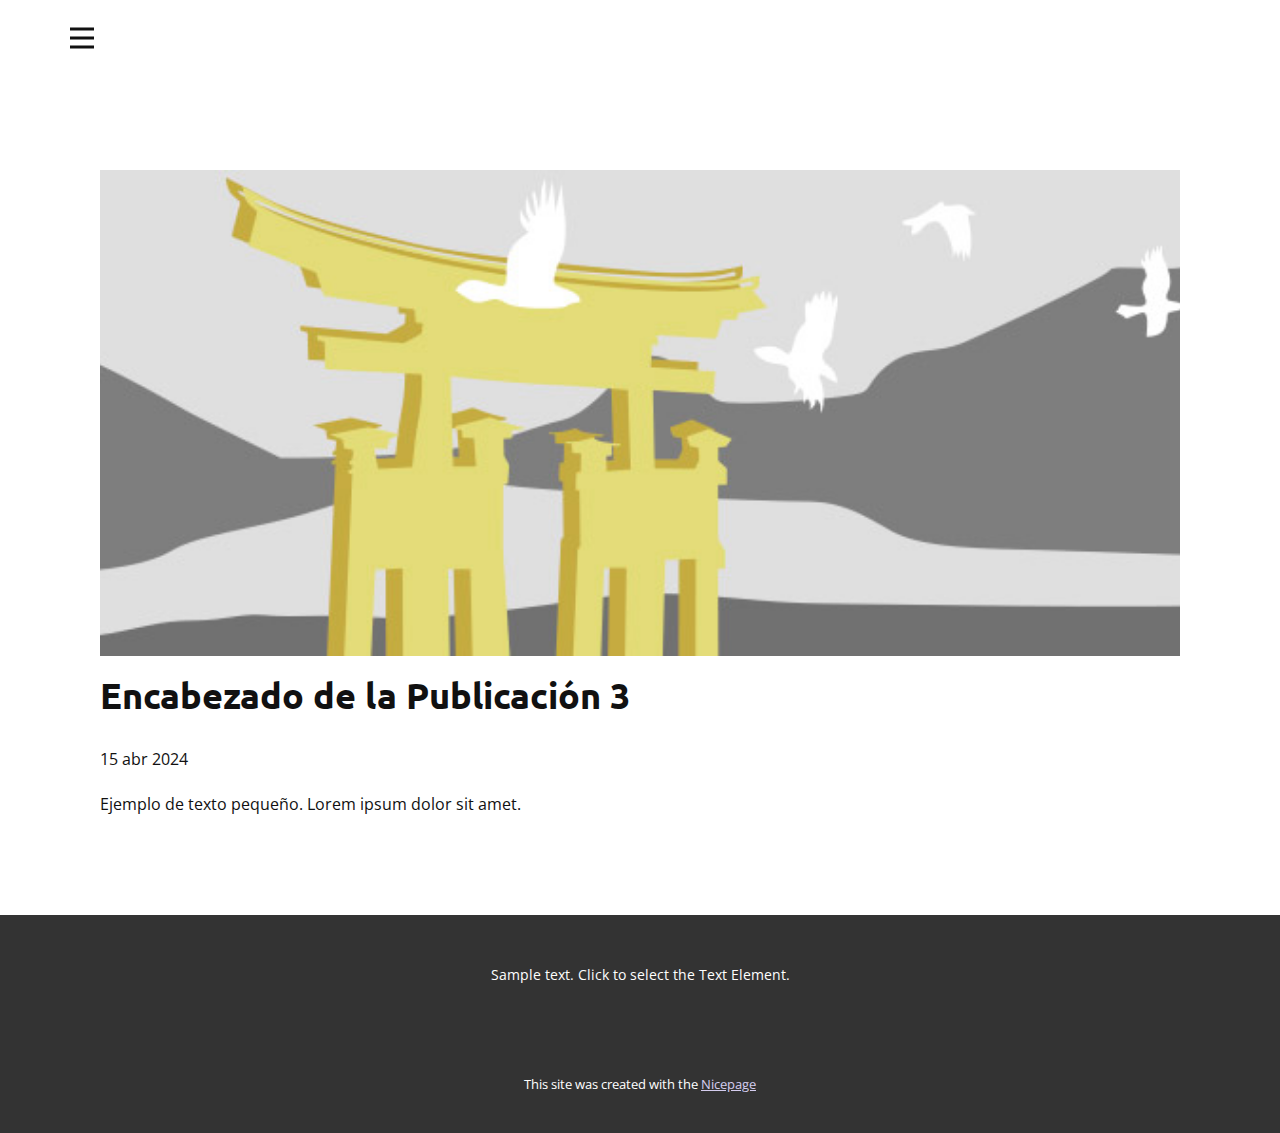
<file: blog/enviar-2.html>
<!DOCTYPE html>
<html style="font-size: 16px;" lang="es"><head>
    <meta name="viewport" content="width=device-width, initial-scale=1.0">
    <meta charset="utf-8">
    <meta name="keywords" content="Encabezado de la Publicación 1">
    <meta name="description" content="">
    <title>Encabezado de la Publicación 3</title>
    <link rel="stylesheet" href="../nicepage.css" media="screen">
<link rel="stylesheet" href="../Post-Template.css" media="screen">
    <script class="u-script" type="text/javascript" src="../jquery-1.9.1.min.js" defer=""></script>
    <script class="u-script" type="text/javascript" src="../nicepage.js" defer=""></script>
    <meta name="generator" content="Nicepage 6.8.7, nicepage.com">
    <link id="u-theme-google-font" rel="stylesheet" href="https://fonts.googleapis.com/css?family=Roboto:100,100i,300,300i,400,400i,500,500i,700,700i,900,900i|Open+Sans:300,300i,400,400i,500,500i,600,600i,700,700i,800,800i">
    <link id="u-page-google-font" rel="stylesheet" href="https://fonts.googleapis.com/css?family=Ubuntu:300,300i,400,400i,500,500i,700,700i">
    
    
    
    <script type="application/ld+json">{
		"@context": "http://schema.org",
		"@type": "Organization",
		"name": ""
}</script>
    <meta name="theme-color" content="#9d8ad8">
  <meta data-intl-tel-input-cdn-path="intlTelInput/"></head>
  <body data-path-to-root="./" data-include-products="false" class="u-body u-xl-mode" data-lang="es"><header class="u-clearfix u-container-align-left u-header u-header" id="sec-bacc"><div class="u-clearfix u-sheet u-sheet-1">
        <nav class="u-menu u-menu-hamburger u-offcanvas u-menu-1" data-responsive-from="XL">
          <div class="menu-collapse" style="font-size: 1rem; letter-spacing: 0px;">
            <a class="u-button-style u-custom-left-right-menu-spacing u-custom-padding-bottom u-custom-top-bottom-menu-spacing u-nav-link u-text-active-palette-1-base u-text-hover-palette-2-base" href="#">
              <svg class="u-svg-link" viewBox="0 0 24 24"><use xlink:href="#menu-hamburger"></use></svg>
              <svg class="u-svg-content" version="1.1" id="menu-hamburger" viewBox="0 0 16 16" x="0px" y="0px" xmlns:xlink="http://www.w3.org/1999/xlink" xmlns="http://www.w3.org/2000/svg"><g><rect y="1" width="16" height="2"></rect><rect y="7" width="16" height="2"></rect><rect y="13" width="16" height="2"></rect>
</g></svg>
            </a>
          </div>
          <div class="u-nav-container">
            <ul class="u-nav u-unstyled u-nav-1"><li class="u-nav-item"><a class="u-button-style u-nav-link u-text-active-palette-1-base u-text-hover-palette-2-base" href="../Portfolio.html" style="padding: 10px 20px;">Portfolio</a>
</li></ul>
          </div>
          <div class="u-nav-container-collapse">
            <div class="u-black u-container-style u-inner-container-layout u-opacity u-opacity-95 u-sidenav">
              <div class="u-inner-container-layout u-sidenav-overflow">
                <div class="u-menu-close"></div>
                <ul class="u-align-center u-nav u-popupmenu-items u-unstyled u-nav-2"><li class="u-nav-item"><a class="u-button-style u-nav-link" href="../Portfolio.html">Portfolio</a>
</li></ul>
              </div>
            </div>
            <div class="u-black u-menu-overlay u-opacity u-opacity-70"></div>
          </div>
        </nav>
      </div></header>
    <section class="u-align-center u-clearfix u-section-1" id="sec-ca6f">
      <div class="u-clearfix u-sheet u-valign-middle-md u-valign-middle-sm u-valign-middle-xs u-sheet-1"><!--post_details--><!--post_details_options_json--><!--{"source":""}--><!--/post_details_options_json--><!--blog_post-->
        <div class="u-container-style u-expanded-width u-post-details u-post-details-1">
          <div class="u-container-layout u-valign-middle u-container-layout-1"><!--blog_post_image-->
            <img alt="" class="u-blog-control u-expanded-width u-image u-image-default u-image-1" src="../images/8ad73f3c.jpeg"><!--/blog_post_image--><!--blog_post_header-->
            <h2 class="u-blog-control u-text u-text-1">Encabezado de la Publicación 3</h2><!--/blog_post_header--><!--blog_post_metadata-->
            <div class="u-blog-control u-metadata u-metadata-1"><!--blog_post_metadata_date-->
              <span class="u-meta-date u-meta-icon">15 abr 2024</span><!--/blog_post_metadata_date--><!--blog_post_metadata_category-->
              <!--/blog_post_metadata_category--><!--blog_post_metadata_comments-->
              <!--/blog_post_metadata_comments-->
            </div><!--/blog_post_metadata--><!--blog_post_content-->
            <div class="u-align-justify u-blog-control u-post-content u-text u-text-2 fr-view">
  Ejemplo de texto pequeño. Lorem ipsum dolor sit amet.
  </div><!--/blog_post_content-->
          </div>
        </div><!--/blog_post--><!--/post_details-->
      </div>
    </section>
    
    
    
    <footer class="u-align-center u-clearfix u-footer u-grey-80 u-footer" id="sec-0e1f"><div class="u-clearfix u-sheet u-sheet-1">
        <p class="u-small-text u-text u-text-variant u-text-1">Sample text. Click to select the Text Element.</p>
      </div></footer>
    <section class="u-backlink u-clearfix u-grey-80">
      <p class="u-text">
        <span>This site was created with the </span>
        <a class="u-link" href="https://nicepage.com/" target="_blank" rel="nofollow">
          <span>Nicepage</span>
        </a>
      </p>
    </section>
  
</body></html>
</file>
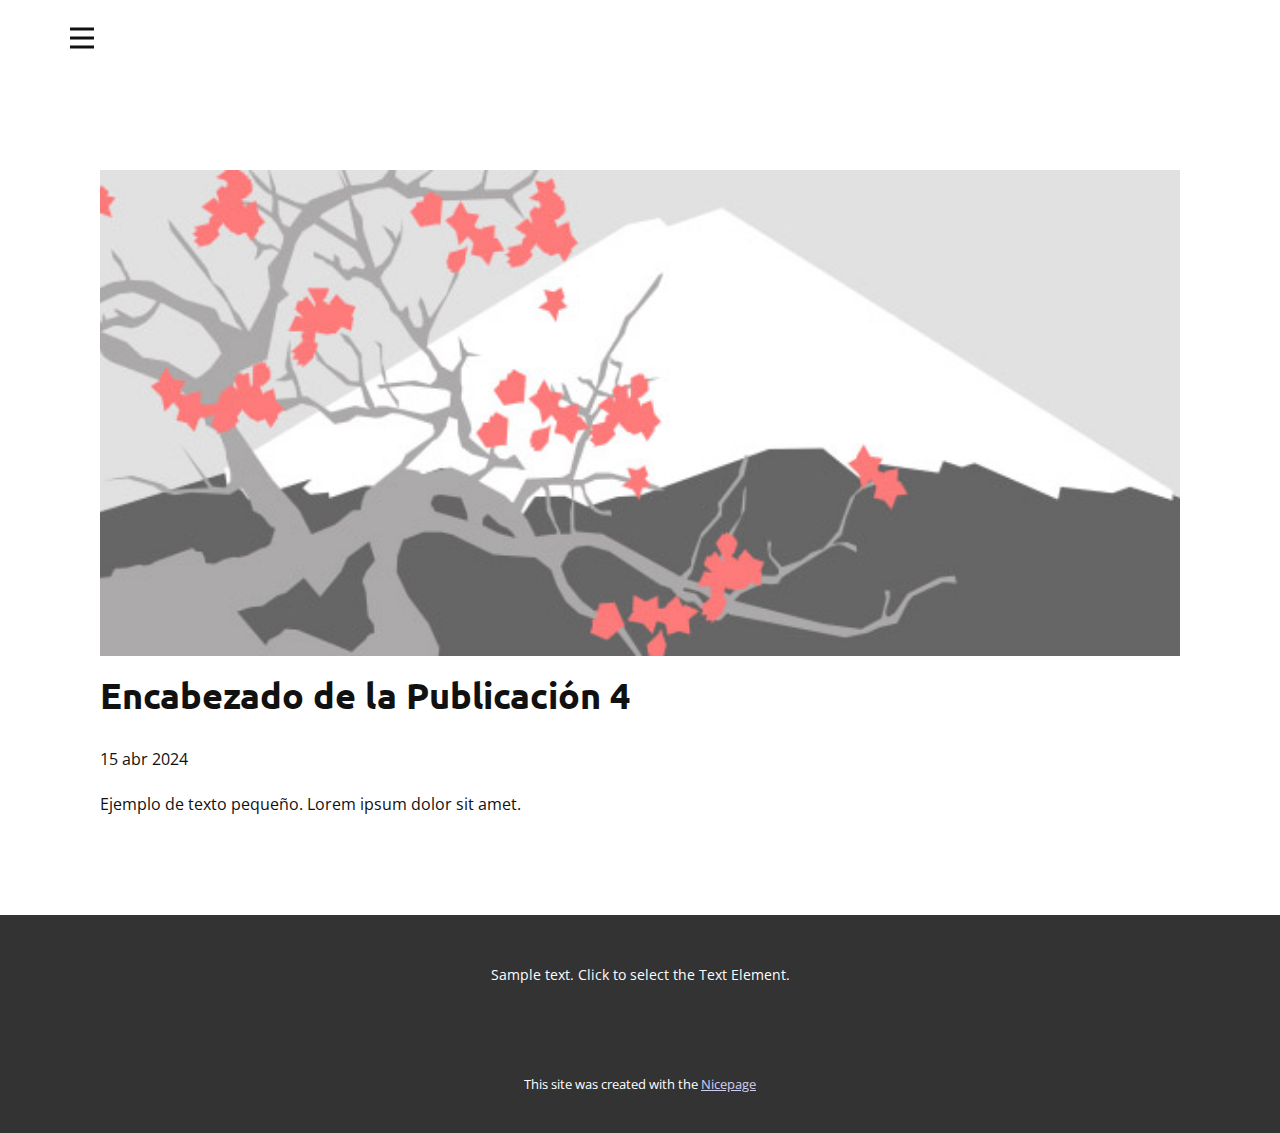
<file: blog/enviar-3.html>
<!DOCTYPE html>
<html style="font-size: 16px;" lang="es"><head>
    <meta name="viewport" content="width=device-width, initial-scale=1.0">
    <meta charset="utf-8">
    <meta name="keywords" content="Encabezado de la Publicación 1">
    <meta name="description" content="">
    <title>Encabezado de la Publicación 4</title>
    <link rel="stylesheet" href="../nicepage.css" media="screen">
<link rel="stylesheet" href="../Post-Template.css" media="screen">
    <script class="u-script" type="text/javascript" src="../jquery-1.9.1.min.js" defer=""></script>
    <script class="u-script" type="text/javascript" src="../nicepage.js" defer=""></script>
    <meta name="generator" content="Nicepage 6.8.7, nicepage.com">
    <link id="u-theme-google-font" rel="stylesheet" href="https://fonts.googleapis.com/css?family=Roboto:100,100i,300,300i,400,400i,500,500i,700,700i,900,900i|Open+Sans:300,300i,400,400i,500,500i,600,600i,700,700i,800,800i">
    <link id="u-page-google-font" rel="stylesheet" href="https://fonts.googleapis.com/css?family=Ubuntu:300,300i,400,400i,500,500i,700,700i">
    
    
    
    <script type="application/ld+json">{
		"@context": "http://schema.org",
		"@type": "Organization",
		"name": ""
}</script>
    <meta name="theme-color" content="#9d8ad8">
  <meta data-intl-tel-input-cdn-path="intlTelInput/"></head>
  <body data-path-to-root="./" data-include-products="false" class="u-body u-xl-mode" data-lang="es"><header class="u-clearfix u-container-align-left u-header u-header" id="sec-bacc"><div class="u-clearfix u-sheet u-sheet-1">
        <nav class="u-menu u-menu-hamburger u-offcanvas u-menu-1" data-responsive-from="XL">
          <div class="menu-collapse" style="font-size: 1rem; letter-spacing: 0px;">
            <a class="u-button-style u-custom-left-right-menu-spacing u-custom-padding-bottom u-custom-top-bottom-menu-spacing u-nav-link u-text-active-palette-1-base u-text-hover-palette-2-base" href="#">
              <svg class="u-svg-link" viewBox="0 0 24 24"><use xlink:href="#menu-hamburger"></use></svg>
              <svg class="u-svg-content" version="1.1" id="menu-hamburger" viewBox="0 0 16 16" x="0px" y="0px" xmlns:xlink="http://www.w3.org/1999/xlink" xmlns="http://www.w3.org/2000/svg"><g><rect y="1" width="16" height="2"></rect><rect y="7" width="16" height="2"></rect><rect y="13" width="16" height="2"></rect>
</g></svg>
            </a>
          </div>
          <div class="u-nav-container">
            <ul class="u-nav u-unstyled u-nav-1"><li class="u-nav-item"><a class="u-button-style u-nav-link u-text-active-palette-1-base u-text-hover-palette-2-base" href="../Portfolio.html" style="padding: 10px 20px;">Portfolio</a>
</li></ul>
          </div>
          <div class="u-nav-container-collapse">
            <div class="u-black u-container-style u-inner-container-layout u-opacity u-opacity-95 u-sidenav">
              <div class="u-inner-container-layout u-sidenav-overflow">
                <div class="u-menu-close"></div>
                <ul class="u-align-center u-nav u-popupmenu-items u-unstyled u-nav-2"><li class="u-nav-item"><a class="u-button-style u-nav-link" href="../Portfolio.html">Portfolio</a>
</li></ul>
              </div>
            </div>
            <div class="u-black u-menu-overlay u-opacity u-opacity-70"></div>
          </div>
        </nav>
      </div></header>
    <section class="u-align-center u-clearfix u-section-1" id="sec-ca6f">
      <div class="u-clearfix u-sheet u-valign-middle-md u-valign-middle-sm u-valign-middle-xs u-sheet-1"><!--post_details--><!--post_details_options_json--><!--{"source":""}--><!--/post_details_options_json--><!--blog_post-->
        <div class="u-container-style u-expanded-width u-post-details u-post-details-1">
          <div class="u-container-layout u-valign-middle u-container-layout-1"><!--blog_post_image-->
            <img alt="" class="u-blog-control u-expanded-width u-image u-image-default u-image-1" src="../images/0fd3416c.jpeg"><!--/blog_post_image--><!--blog_post_header-->
            <h2 class="u-blog-control u-text u-text-1">Encabezado de la Publicación 4</h2><!--/blog_post_header--><!--blog_post_metadata-->
            <div class="u-blog-control u-metadata u-metadata-1"><!--blog_post_metadata_date-->
              <span class="u-meta-date u-meta-icon">15 abr 2024</span><!--/blog_post_metadata_date--><!--blog_post_metadata_category-->
              <!--/blog_post_metadata_category--><!--blog_post_metadata_comments-->
              <!--/blog_post_metadata_comments-->
            </div><!--/blog_post_metadata--><!--blog_post_content-->
            <div class="u-align-justify u-blog-control u-post-content u-text u-text-2 fr-view">
  Ejemplo de texto pequeño. Lorem ipsum dolor sit amet.
  </div><!--/blog_post_content-->
          </div>
        </div><!--/blog_post--><!--/post_details-->
      </div>
    </section>
    
    
    
    <footer class="u-align-center u-clearfix u-footer u-grey-80 u-footer" id="sec-0e1f"><div class="u-clearfix u-sheet u-sheet-1">
        <p class="u-small-text u-text u-text-variant u-text-1">Sample text. Click to select the Text Element.</p>
      </div></footer>
    <section class="u-backlink u-clearfix u-grey-80">
      <p class="u-text">
        <span>This site was created with the </span>
        <a class="u-link" href="https://nicepage.com/" target="_blank" rel="nofollow">
          <span>Nicepage</span>
        </a>
      </p>
    </section>
  
</body></html>
</file>
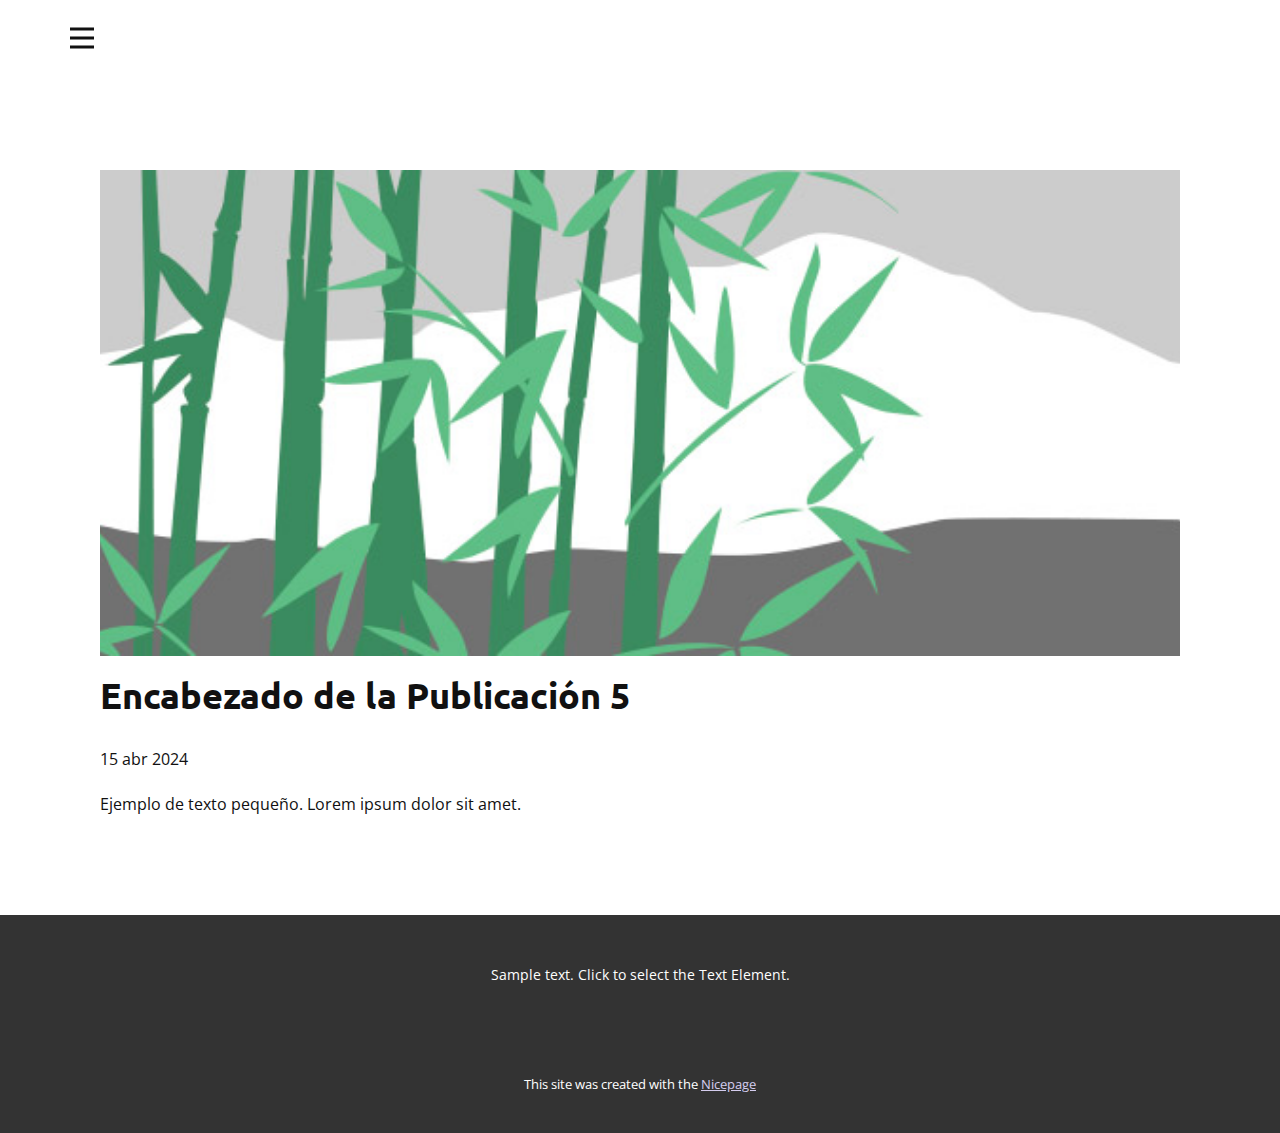
<file: blog/enviar-4.html>
<!DOCTYPE html>
<html style="font-size: 16px;" lang="es"><head>
    <meta name="viewport" content="width=device-width, initial-scale=1.0">
    <meta charset="utf-8">
    <meta name="keywords" content="Encabezado de la Publicación 1">
    <meta name="description" content="">
    <title>Encabezado de la Publicación 5</title>
    <link rel="stylesheet" href="../nicepage.css" media="screen">
<link rel="stylesheet" href="../Post-Template.css" media="screen">
    <script class="u-script" type="text/javascript" src="../jquery-1.9.1.min.js" defer=""></script>
    <script class="u-script" type="text/javascript" src="../nicepage.js" defer=""></script>
    <meta name="generator" content="Nicepage 6.8.7, nicepage.com">
    <link id="u-theme-google-font" rel="stylesheet" href="https://fonts.googleapis.com/css?family=Roboto:100,100i,300,300i,400,400i,500,500i,700,700i,900,900i|Open+Sans:300,300i,400,400i,500,500i,600,600i,700,700i,800,800i">
    <link id="u-page-google-font" rel="stylesheet" href="https://fonts.googleapis.com/css?family=Ubuntu:300,300i,400,400i,500,500i,700,700i">
    
    
    
    <script type="application/ld+json">{
		"@context": "http://schema.org",
		"@type": "Organization",
		"name": ""
}</script>
    <meta name="theme-color" content="#9d8ad8">
  <meta data-intl-tel-input-cdn-path="intlTelInput/"></head>
  <body data-path-to-root="./" data-include-products="false" class="u-body u-xl-mode" data-lang="es"><header class="u-clearfix u-container-align-left u-header u-header" id="sec-bacc"><div class="u-clearfix u-sheet u-sheet-1">
        <nav class="u-menu u-menu-hamburger u-offcanvas u-menu-1" data-responsive-from="XL">
          <div class="menu-collapse" style="font-size: 1rem; letter-spacing: 0px;">
            <a class="u-button-style u-custom-left-right-menu-spacing u-custom-padding-bottom u-custom-top-bottom-menu-spacing u-nav-link u-text-active-palette-1-base u-text-hover-palette-2-base" href="#">
              <svg class="u-svg-link" viewBox="0 0 24 24"><use xlink:href="#menu-hamburger"></use></svg>
              <svg class="u-svg-content" version="1.1" id="menu-hamburger" viewBox="0 0 16 16" x="0px" y="0px" xmlns:xlink="http://www.w3.org/1999/xlink" xmlns="http://www.w3.org/2000/svg"><g><rect y="1" width="16" height="2"></rect><rect y="7" width="16" height="2"></rect><rect y="13" width="16" height="2"></rect>
</g></svg>
            </a>
          </div>
          <div class="u-nav-container">
            <ul class="u-nav u-unstyled u-nav-1"><li class="u-nav-item"><a class="u-button-style u-nav-link u-text-active-palette-1-base u-text-hover-palette-2-base" href="../Portfolio.html" style="padding: 10px 20px;">Portfolio</a>
</li></ul>
          </div>
          <div class="u-nav-container-collapse">
            <div class="u-black u-container-style u-inner-container-layout u-opacity u-opacity-95 u-sidenav">
              <div class="u-inner-container-layout u-sidenav-overflow">
                <div class="u-menu-close"></div>
                <ul class="u-align-center u-nav u-popupmenu-items u-unstyled u-nav-2"><li class="u-nav-item"><a class="u-button-style u-nav-link" href="../Portfolio.html">Portfolio</a>
</li></ul>
              </div>
            </div>
            <div class="u-black u-menu-overlay u-opacity u-opacity-70"></div>
          </div>
        </nav>
      </div></header>
    <section class="u-align-center u-clearfix u-section-1" id="sec-ca6f">
      <div class="u-clearfix u-sheet u-valign-middle-md u-valign-middle-sm u-valign-middle-xs u-sheet-1"><!--post_details--><!--post_details_options_json--><!--{"source":""}--><!--/post_details_options_json--><!--blog_post-->
        <div class="u-container-style u-expanded-width u-post-details u-post-details-1">
          <div class="u-container-layout u-valign-middle u-container-layout-1"><!--blog_post_image-->
            <img alt="" class="u-blog-control u-expanded-width u-image u-image-default u-image-1" src="../images/68f64b9d.jpeg"><!--/blog_post_image--><!--blog_post_header-->
            <h2 class="u-blog-control u-text u-text-1">Encabezado de la Publicación 5</h2><!--/blog_post_header--><!--blog_post_metadata-->
            <div class="u-blog-control u-metadata u-metadata-1"><!--blog_post_metadata_date-->
              <span class="u-meta-date u-meta-icon">15 abr 2024</span><!--/blog_post_metadata_date--><!--blog_post_metadata_category-->
              <!--/blog_post_metadata_category--><!--blog_post_metadata_comments-->
              <!--/blog_post_metadata_comments-->
            </div><!--/blog_post_metadata--><!--blog_post_content-->
            <div class="u-align-justify u-blog-control u-post-content u-text u-text-2 fr-view">
  Ejemplo de texto pequeño. Lorem ipsum dolor sit amet.
  </div><!--/blog_post_content-->
          </div>
        </div><!--/blog_post--><!--/post_details-->
      </div>
    </section>
    
    
    
    <footer class="u-align-center u-clearfix u-footer u-grey-80 u-footer" id="sec-0e1f"><div class="u-clearfix u-sheet u-sheet-1">
        <p class="u-small-text u-text u-text-variant u-text-1">Sample text. Click to select the Text Element.</p>
      </div></footer>
    <section class="u-backlink u-clearfix u-grey-80">
      <p class="u-text">
        <span>This site was created with the </span>
        <a class="u-link" href="https://nicepage.com/" target="_blank" rel="nofollow">
          <span>Nicepage</span>
        </a>
      </p>
    </section>
  
</body></html>
</file>
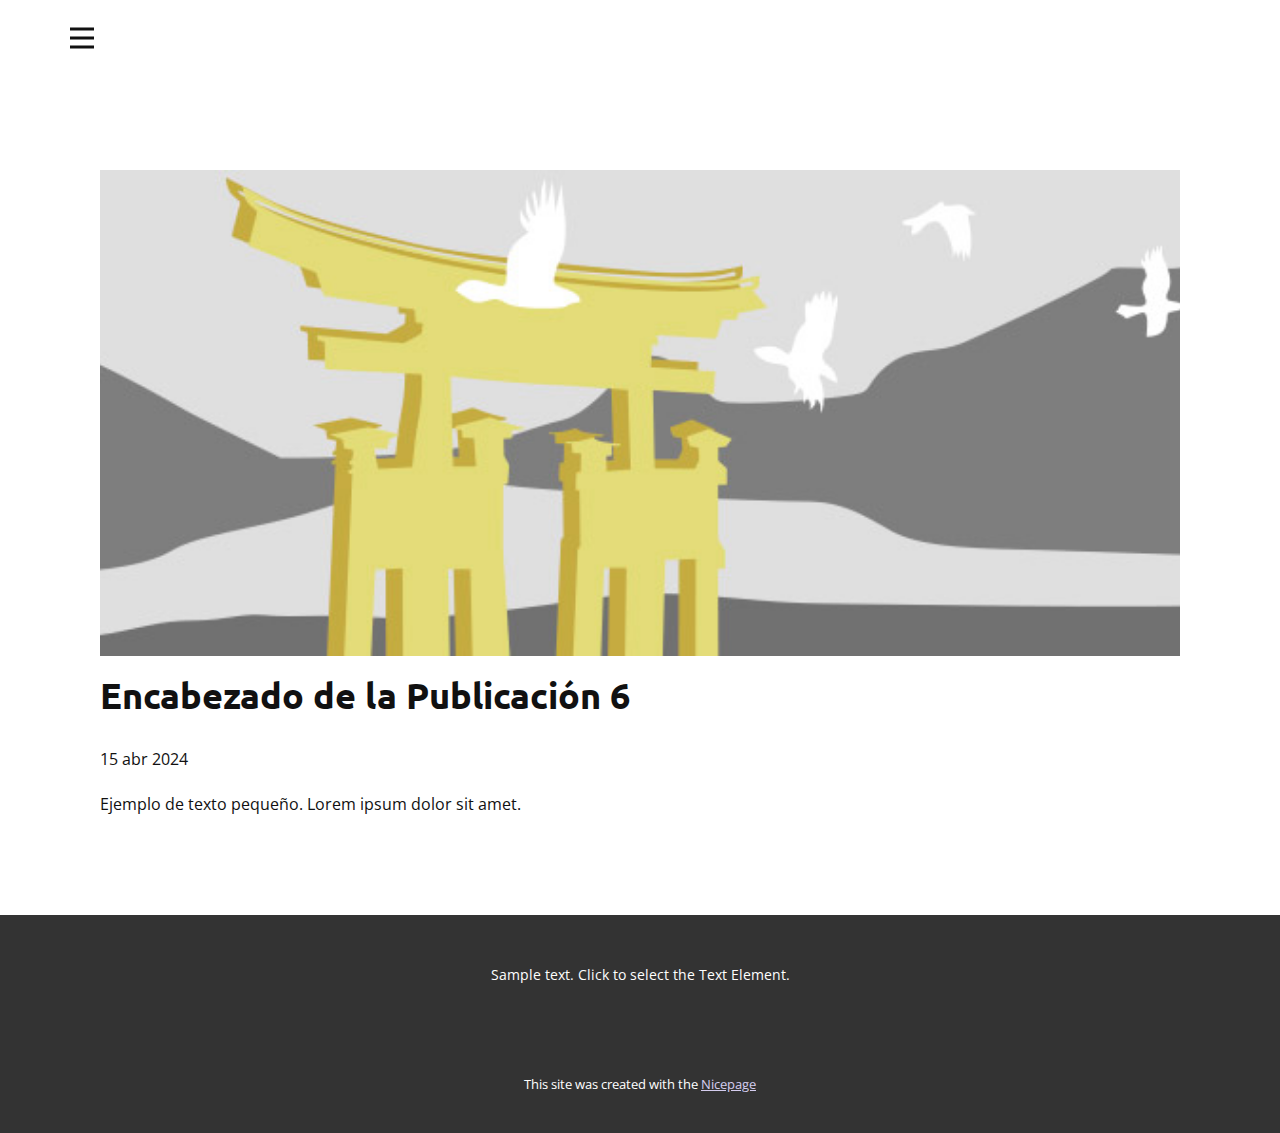
<file: blog/enviar-5.html>
<!DOCTYPE html>
<html style="font-size: 16px;" lang="es"><head>
    <meta name="viewport" content="width=device-width, initial-scale=1.0">
    <meta charset="utf-8">
    <meta name="keywords" content="Encabezado de la Publicación 1">
    <meta name="description" content="">
    <title>Encabezado de la Publicación 6</title>
    <link rel="stylesheet" href="../nicepage.css" media="screen">
<link rel="stylesheet" href="../Post-Template.css" media="screen">
    <script class="u-script" type="text/javascript" src="../jquery-1.9.1.min.js" defer=""></script>
    <script class="u-script" type="text/javascript" src="../nicepage.js" defer=""></script>
    <meta name="generator" content="Nicepage 6.8.7, nicepage.com">
    <link id="u-theme-google-font" rel="stylesheet" href="https://fonts.googleapis.com/css?family=Roboto:100,100i,300,300i,400,400i,500,500i,700,700i,900,900i|Open+Sans:300,300i,400,400i,500,500i,600,600i,700,700i,800,800i">
    <link id="u-page-google-font" rel="stylesheet" href="https://fonts.googleapis.com/css?family=Ubuntu:300,300i,400,400i,500,500i,700,700i">
    
    
    
    <script type="application/ld+json">{
		"@context": "http://schema.org",
		"@type": "Organization",
		"name": ""
}</script>
    <meta name="theme-color" content="#9d8ad8">
  <meta data-intl-tel-input-cdn-path="intlTelInput/"></head>
  <body data-path-to-root="./" data-include-products="false" class="u-body u-xl-mode" data-lang="es"><header class="u-clearfix u-container-align-left u-header u-header" id="sec-bacc"><div class="u-clearfix u-sheet u-sheet-1">
        <nav class="u-menu u-menu-hamburger u-offcanvas u-menu-1" data-responsive-from="XL">
          <div class="menu-collapse" style="font-size: 1rem; letter-spacing: 0px;">
            <a class="u-button-style u-custom-left-right-menu-spacing u-custom-padding-bottom u-custom-top-bottom-menu-spacing u-nav-link u-text-active-palette-1-base u-text-hover-palette-2-base" href="#">
              <svg class="u-svg-link" viewBox="0 0 24 24"><use xlink:href="#menu-hamburger"></use></svg>
              <svg class="u-svg-content" version="1.1" id="menu-hamburger" viewBox="0 0 16 16" x="0px" y="0px" xmlns:xlink="http://www.w3.org/1999/xlink" xmlns="http://www.w3.org/2000/svg"><g><rect y="1" width="16" height="2"></rect><rect y="7" width="16" height="2"></rect><rect y="13" width="16" height="2"></rect>
</g></svg>
            </a>
          </div>
          <div class="u-nav-container">
            <ul class="u-nav u-unstyled u-nav-1"><li class="u-nav-item"><a class="u-button-style u-nav-link u-text-active-palette-1-base u-text-hover-palette-2-base" href="../Portfolio.html" style="padding: 10px 20px;">Portfolio</a>
</li></ul>
          </div>
          <div class="u-nav-container-collapse">
            <div class="u-black u-container-style u-inner-container-layout u-opacity u-opacity-95 u-sidenav">
              <div class="u-inner-container-layout u-sidenav-overflow">
                <div class="u-menu-close"></div>
                <ul class="u-align-center u-nav u-popupmenu-items u-unstyled u-nav-2"><li class="u-nav-item"><a class="u-button-style u-nav-link" href="../Portfolio.html">Portfolio</a>
</li></ul>
              </div>
            </div>
            <div class="u-black u-menu-overlay u-opacity u-opacity-70"></div>
          </div>
        </nav>
      </div></header>
    <section class="u-align-center u-clearfix u-section-1" id="sec-ca6f">
      <div class="u-clearfix u-sheet u-valign-middle-md u-valign-middle-sm u-valign-middle-xs u-sheet-1"><!--post_details--><!--post_details_options_json--><!--{"source":""}--><!--/post_details_options_json--><!--blog_post-->
        <div class="u-container-style u-expanded-width u-post-details u-post-details-1">
          <div class="u-container-layout u-valign-middle u-container-layout-1"><!--blog_post_image-->
            <img alt="" class="u-blog-control u-expanded-width u-image u-image-default u-image-1" src="../images/8ad73f3c.jpeg"><!--/blog_post_image--><!--blog_post_header-->
            <h2 class="u-blog-control u-text u-text-1">Encabezado de la Publicación 6</h2><!--/blog_post_header--><!--blog_post_metadata-->
            <div class="u-blog-control u-metadata u-metadata-1"><!--blog_post_metadata_date-->
              <span class="u-meta-date u-meta-icon">15 abr 2024</span><!--/blog_post_metadata_date--><!--blog_post_metadata_category-->
              <!--/blog_post_metadata_category--><!--blog_post_metadata_comments-->
              <!--/blog_post_metadata_comments-->
            </div><!--/blog_post_metadata--><!--blog_post_content-->
            <div class="u-align-justify u-blog-control u-post-content u-text u-text-2 fr-view">
  Ejemplo de texto pequeño. Lorem ipsum dolor sit amet.
  </div><!--/blog_post_content-->
          </div>
        </div><!--/blog_post--><!--/post_details-->
      </div>
    </section>
    
    
    
    <footer class="u-align-center u-clearfix u-footer u-grey-80 u-footer" id="sec-0e1f"><div class="u-clearfix u-sheet u-sheet-1">
        <p class="u-small-text u-text u-text-variant u-text-1">Sample text. Click to select the Text Element.</p>
      </div></footer>
    <section class="u-backlink u-clearfix u-grey-80">
      <p class="u-text">
        <span>This site was created with the </span>
        <a class="u-link" href="https://nicepage.com/" target="_blank" rel="nofollow">
          <span>Nicepage</span>
        </a>
      </p>
    </section>
  
</body></html>
</file>
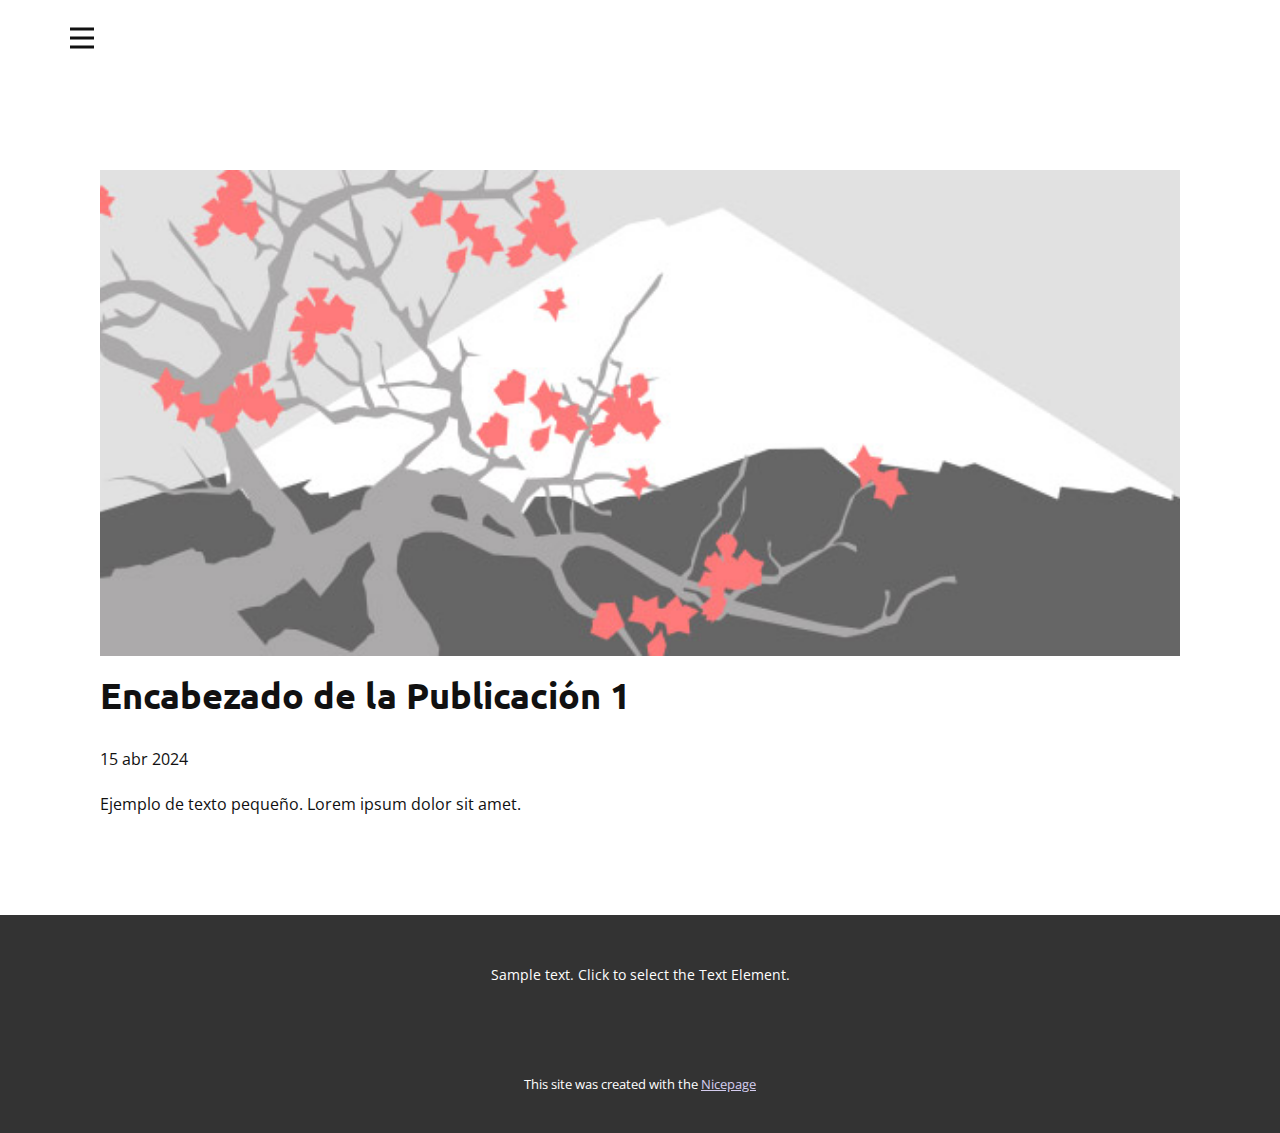
<file: blog/enviar.html>
<!DOCTYPE html>
<html style="font-size: 16px;" lang="es"><head>
    <meta name="viewport" content="width=device-width, initial-scale=1.0">
    <meta charset="utf-8">
    <meta name="keywords" content="Encabezado de la Publicación 1">
    <meta name="description" content="">
    <title>Encabezado de la Publicación 1</title>
    <link rel="stylesheet" href="../nicepage.css" media="screen">
<link rel="stylesheet" href="../Post-Template.css" media="screen">
    <script class="u-script" type="text/javascript" src="../jquery-1.9.1.min.js" defer=""></script>
    <script class="u-script" type="text/javascript" src="../nicepage.js" defer=""></script>
    <meta name="generator" content="Nicepage 6.8.7, nicepage.com">
    <link id="u-theme-google-font" rel="stylesheet" href="https://fonts.googleapis.com/css?family=Roboto:100,100i,300,300i,400,400i,500,500i,700,700i,900,900i|Open+Sans:300,300i,400,400i,500,500i,600,600i,700,700i,800,800i">
    <link id="u-page-google-font" rel="stylesheet" href="https://fonts.googleapis.com/css?family=Ubuntu:300,300i,400,400i,500,500i,700,700i">
    
    
    
    <script type="application/ld+json">{
		"@context": "http://schema.org",
		"@type": "Organization",
		"name": ""
}</script>
    <meta name="theme-color" content="#9d8ad8">
  <meta data-intl-tel-input-cdn-path="intlTelInput/"></head>
  <body data-path-to-root="./" data-include-products="false" class="u-body u-xl-mode" data-lang="es"><header class="u-clearfix u-container-align-left u-header u-header" id="sec-bacc"><div class="u-clearfix u-sheet u-sheet-1">
        <nav class="u-menu u-menu-hamburger u-offcanvas u-menu-1" data-responsive-from="XL">
          <div class="menu-collapse" style="font-size: 1rem; letter-spacing: 0px;">
            <a class="u-button-style u-custom-left-right-menu-spacing u-custom-padding-bottom u-custom-top-bottom-menu-spacing u-nav-link u-text-active-palette-1-base u-text-hover-palette-2-base" href="#">
              <svg class="u-svg-link" viewBox="0 0 24 24"><use xlink:href="#menu-hamburger"></use></svg>
              <svg class="u-svg-content" version="1.1" id="menu-hamburger" viewBox="0 0 16 16" x="0px" y="0px" xmlns:xlink="http://www.w3.org/1999/xlink" xmlns="http://www.w3.org/2000/svg"><g><rect y="1" width="16" height="2"></rect><rect y="7" width="16" height="2"></rect><rect y="13" width="16" height="2"></rect>
</g></svg>
            </a>
          </div>
          <div class="u-nav-container">
            <ul class="u-nav u-unstyled u-nav-1"><li class="u-nav-item"><a class="u-button-style u-nav-link u-text-active-palette-1-base u-text-hover-palette-2-base" href="../Portfolio.html" style="padding: 10px 20px;">Portfolio</a>
</li></ul>
          </div>
          <div class="u-nav-container-collapse">
            <div class="u-black u-container-style u-inner-container-layout u-opacity u-opacity-95 u-sidenav">
              <div class="u-inner-container-layout u-sidenav-overflow">
                <div class="u-menu-close"></div>
                <ul class="u-align-center u-nav u-popupmenu-items u-unstyled u-nav-2"><li class="u-nav-item"><a class="u-button-style u-nav-link" href="../Portfolio.html">Portfolio</a>
</li></ul>
              </div>
            </div>
            <div class="u-black u-menu-overlay u-opacity u-opacity-70"></div>
          </div>
        </nav>
      </div></header>
    <section class="u-align-center u-clearfix u-section-1" id="sec-ca6f">
      <div class="u-clearfix u-sheet u-valign-middle-md u-valign-middle-sm u-valign-middle-xs u-sheet-1"><!--post_details--><!--post_details_options_json--><!--{"source":""}--><!--/post_details_options_json--><!--blog_post-->
        <div class="u-container-style u-expanded-width u-post-details u-post-details-1">
          <div class="u-container-layout u-valign-middle u-container-layout-1"><!--blog_post_image-->
            <img alt="" class="u-blog-control u-expanded-width u-image u-image-default u-image-1" src="../images/0fd3416c.jpeg"><!--/blog_post_image--><!--blog_post_header-->
            <h2 class="u-blog-control u-text u-text-1">Encabezado de la Publicación 1</h2><!--/blog_post_header--><!--blog_post_metadata-->
            <div class="u-blog-control u-metadata u-metadata-1"><!--blog_post_metadata_date-->
              <span class="u-meta-date u-meta-icon">15 abr 2024</span><!--/blog_post_metadata_date--><!--blog_post_metadata_category-->
              <!--/blog_post_metadata_category--><!--blog_post_metadata_comments-->
              <!--/blog_post_metadata_comments-->
            </div><!--/blog_post_metadata--><!--blog_post_content-->
            <div class="u-align-justify u-blog-control u-post-content u-text u-text-2 fr-view">
  Ejemplo de texto pequeño. Lorem ipsum dolor sit amet.
  </div><!--/blog_post_content-->
          </div>
        </div><!--/blog_post--><!--/post_details-->
      </div>
    </section>
    
    
    
    <footer class="u-align-center u-clearfix u-footer u-grey-80 u-footer" id="sec-0e1f"><div class="u-clearfix u-sheet u-sheet-1">
        <p class="u-small-text u-text u-text-variant u-text-1">Sample text. Click to select the Text Element.</p>
      </div></footer>
    <section class="u-backlink u-clearfix u-grey-80">
      <p class="u-text">
        <span>This site was created with the </span>
        <a class="u-link" href="https://nicepage.com/" target="_blank" rel="nofollow">
          <span>Nicepage</span>
        </a>
      </p>
    </section>
  
</body></html>
</file>
